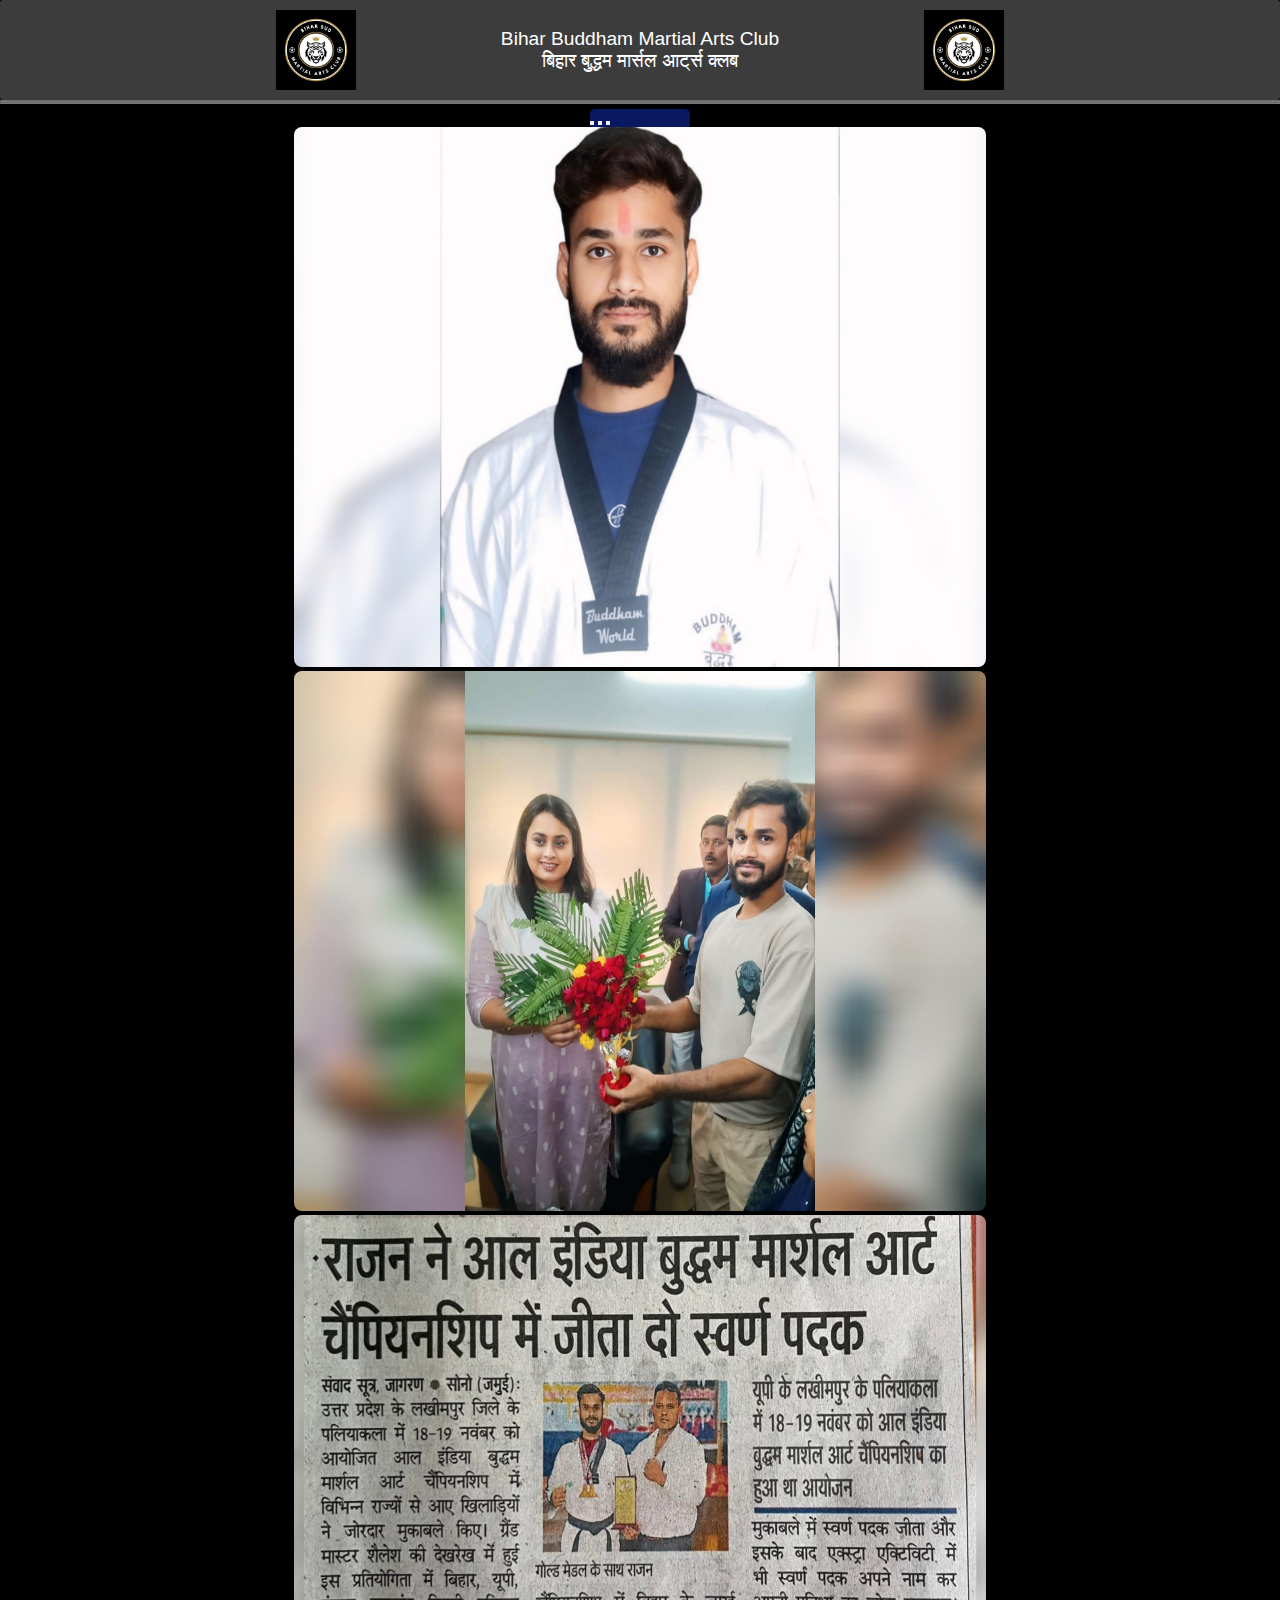
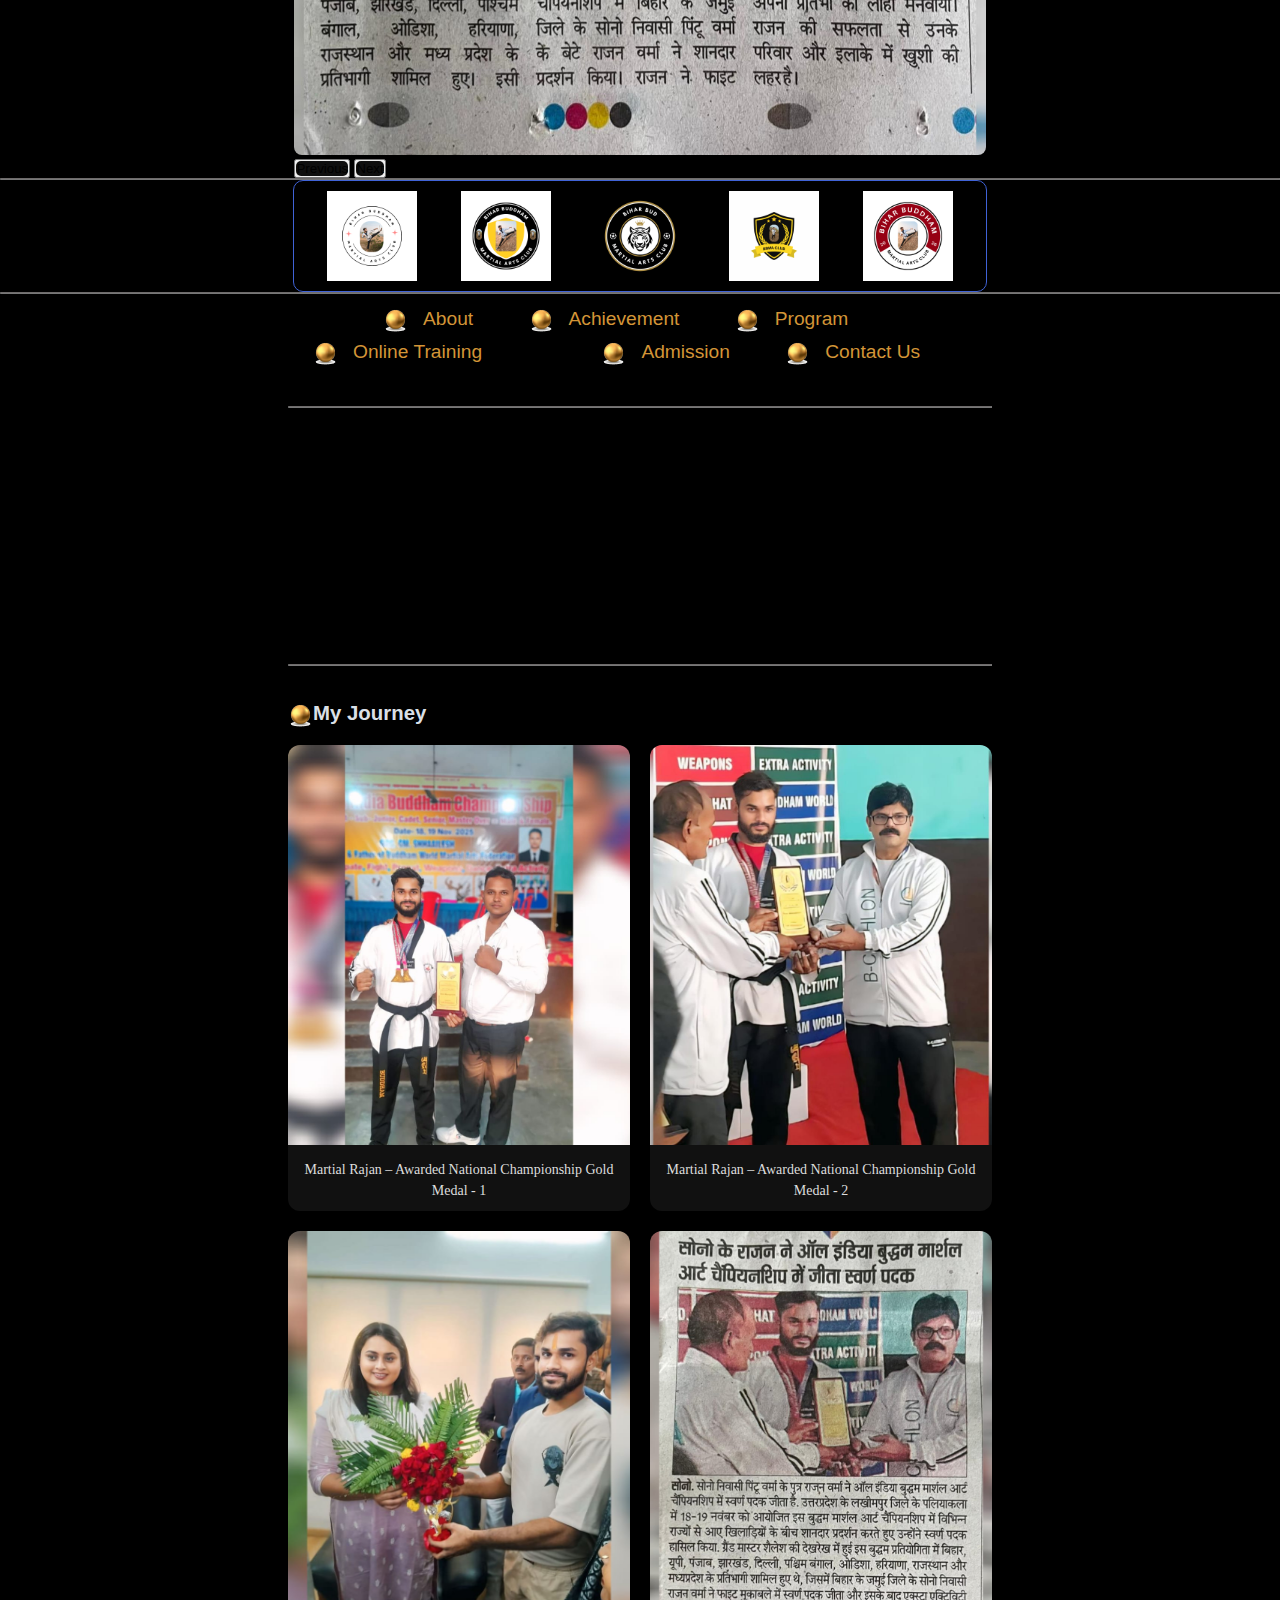
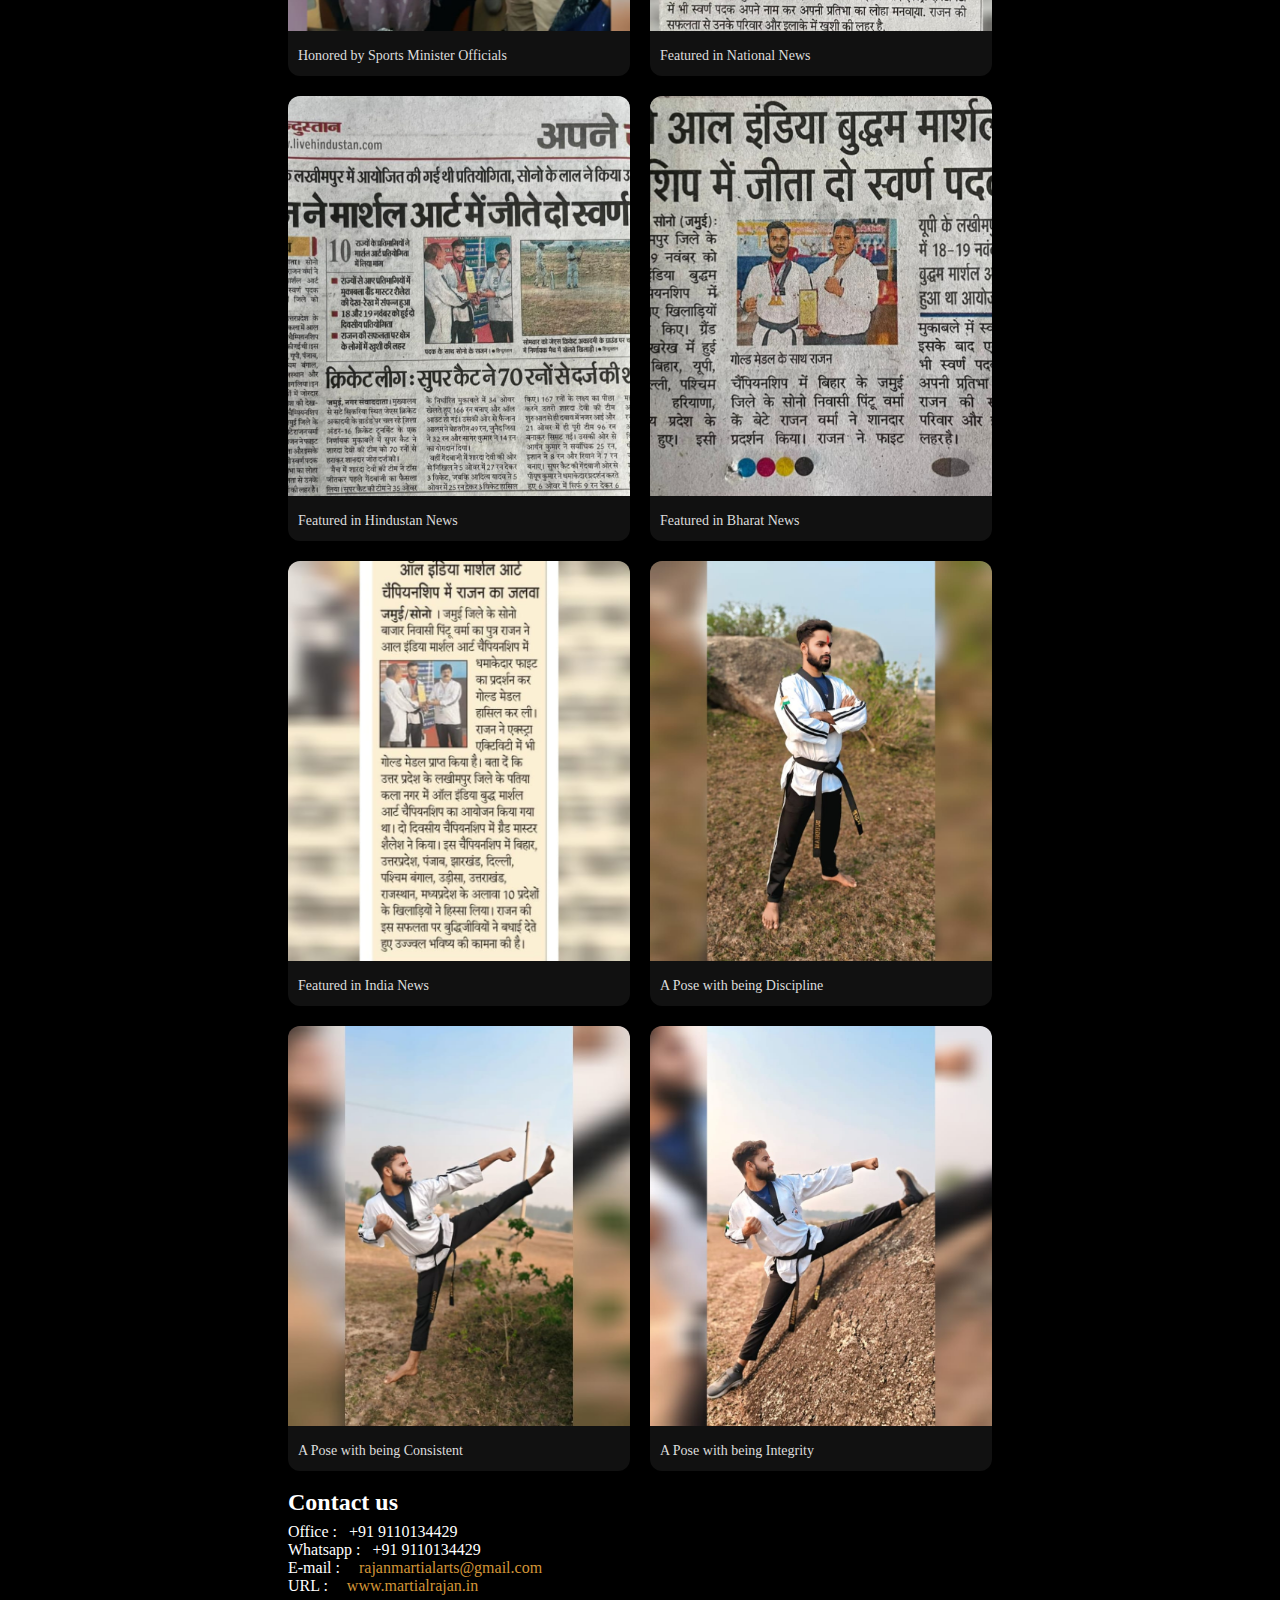
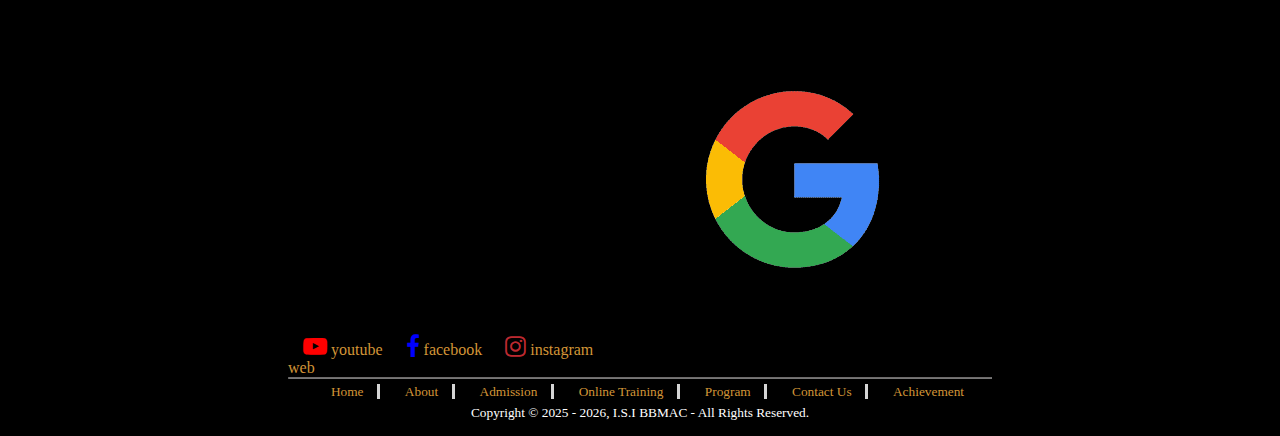
<file: index.html>
<!DOCTYPE html>
<html lang="en">
  <head>
    <meta charset="UTF-8" />
    <meta name="viewport" content="width=device-width, initial-scale=1.0" />
    <title>BBMAC - Martial rajan</title>


    <link rel="icon" type="x-icon" href="img/icon.png">
    <link href="https://cdn.jsdelivr.net/npm/bootstrap@5.2.3/dist/css/bootstrap.min.css" rel="stylesheet" integrity="sha384-rbsA2VBKQhggwzxH7pPCaAqO46MgnOM80zW1RWuH61DGLwZJEdK2Kadq2F9CUG65" crossorigin="anonymous">
  

    <style>
   
   hr {
    border-top: 0.1px solid rgba(248, 242, 242, 0.884);
    opacity: 0.5;
    /* display: none; */
    margin: 0;
  }

      button span{
          background-color: rgb(15, 15, 15);
          border-radius: 5px;
      }
      .bor{
          background-color: rgba(22, 51, 214, 0.452);
          border-radius:5px 5px 0px 0px;
          width: 100px;
          margin: auto;
      }
     .carousel-item{
      transition: transform 1.8s ease, opacity .5s ease-out
      
     }
     h3{
      font-size: 1.5rem;
      color: white;
     }



     .simple-grid {
  display: grid;
  grid-template-columns: repeat(auto-fit, minmax(260px, 5fr)); /* wider cards */
  gap: 20px;
  margin-top: 18px;
}

.simple-card {
  background: #111;
  border-radius: 12px;
  overflow: hidden;
  color: #fff;
  text-align: center;
  box-shadow: 0 6px 14px rgba(0,0,0,0.5);
}

.simple-card img {

  width: 100% !important;
   height: 400px !important;
  /* height: 100%;   BIGGER  */
  object-fit:cover;
} 

.simple-card p {
  font-size: 0.95rem;
  padding: 10px 12px;
  margin: 0;
  color: #ddd;
}

     
     
   </style>
  <link rel="stylesheet" href="https://cdnjs.cloudflare.com/ajax/libs/font-awesome/4.7.0/css/font-awesome.min.css">
<link rel="stylesheet" href="css/index.css">

  </head>
  <body>
    <header>
    

      <img class="log0"  src="rajanUpdImg/Black Gold White Circle Elegant Football Club Logo.png" alt="" />
      <p>Bihar Buddham Martial Arts Club<br> बिहार बुद्धम मार्सल आर्ट्स क्लब </p> 
      <img src="rajanUpdImg/Black Gold White Circle Elegant Football Club Logo.png" alt="" />

      
    </header>
    <hr>
    
      <a href="#cont" class="hmbrg" >
      <span style="border: 1px solid rgb(248, 244, 244); padding: 0px 5px; border-radius: 5px;">
      <div></div>
      <div></div>
      <div></div>
    </span>
  </a>

    
  



  
     
  
<hr>
    
      <div id="carouselExampleCaptions" class="nav carousel slide " data-bs-ride="carousel">
        <div class="carousel-indicators bor">
          <button type="button" data-bs-target="#carouselExampleCaptions" data-bs-slide-to="0" class="active" aria-current="true" aria-label="Slide 1"></button>
          <button type="button" data-bs-target="#carouselExampleCaptions" data-bs-slide-to="1" aria-label="Slide 2"></button>
          <button type="button" data-bs-target="#carouselExampleCaptions" data-bs-slide-to="2" aria-label="Slide 3"></button>
        </div>
        <div class="carousel-inner">
          <div class="carousel-item active"  data-bs-interval="1000">
            <img src="rajanUpdImg/simpleprofile.jpeg" class="d-block w-100 " alt="...">
            <div class="carousel-caption d-none d-md-block">
       
            </div>
          </div>
          <div class="carousel-item"  data-bs-interval="1000">
            <img src="rajanUpdImg/minister.jpeg" class="d-block w-100" alt="...">
            <div class="carousel-caption d-none d-md-block">
              
            </div>
          </div>
          <div class="carousel-item" >
            <img src="rajanUpdImg/paper3.jpeg" class="d-block w-100" alt="...">
            <div class="carousel-caption d-none d-md-block">
             
            </div>

            
          </div>
    
        <button class="carousel-control-prev" type="button" data-bs-target="#carouselExampleCaptions" data-bs-slide="prev">
          <span class="carousel-control-prev-icon" aria-hidden="true"></span>
          <span class="visually-hidden">Previous</span>
        </button>
        <button class="carousel-control-next" type="button" data-bs-target="#carouselExampleCaptions" data-bs-slide="next">
          <span class="carousel-control-next-icon" aria-hidden="true" ></span>
          <span class="visually-hidden">Next</span>
        </button>
      </div>

     
    </div>
    <hr />
   
    <div class="logo">
      <img src="rajanUpdImg/Gold Luxury Initial Circle Logo-2.png" alt="">
      <img src="rajanUpdImg/Black White Yellow Elegant Modern Football Club Logo.png" alt="">
      <!-- style="background-color:rgba(255, 255, 255, 0.836);border-radius:0px 0px 20px 20px ;  width: 9%;"  -->
      <img src="rajanUpdImg/Black Gold White Circle Elegant Football Club Logo.png" alt="">
      <img src="rajanUpdImg/Black Yellow Modern Football Club Badge Logo.png" alt="">
      <img src="rajanUpdImg/Black Gold White Circle Elegant Football Club Logo-2.png" alt="">
      </div>
      <hr />

    <div class="container" id="cont">
      
      <div class="box-0" id="box0">
        <div class="log-1">
          <span class="log">
            <img src="img/ball.png" alt="" /> <a href="html/about.html">About</a></span
          >
          <span class="log">
            <img src="img/ball.png" alt="" />
            <a href="html/achievement.html">Achievement</a></span
          >
          <span class="log">
            <img src="img/ball.png" alt="" />
            <a href="html/event.html">Program</a></span
          >
        </div>

        <span class="log">
          <img src="img/ball.png" alt="" />
          <a href="html/schedule.html">Online Training</a></span
        >
        &nbsp;&nbsp;&nbsp;&nbsp;&nbsp;&nbsp;&nbsp;&nbsp;&nbsp;&nbsp;&nbsp;
        <span class="log">
          <img src="img/ball.png" alt="" />
          <a href="html/admission.html">Admission</a></span
        >
        
        <span class="log">
          <img src="img/ball.png" alt="" />
          <a href="html/master_asia.html">Contact Us</a></span
        >
      </div>
      <br />

<!-- master asia - contact us..
 schedule - online training
 event - program -->


      
      <!-- <div class="box-2">
        <h2>Announcement</h2>
        <div class="announce">
          <div class="log">
            <img src="ball.png" alt="" />
            <a href="#">Schedule lorem10 klskmldlelnfajsnfkjnknkkfnlsndfnfk</a>
          </div>
          
          <div class="log">
            <img src="ball.png" alt="" /> <a href="#">Schedule</a>
          </div>
          <br />

          Blanditiis, impedit? Repellat fugiat saepe repellendus. Libero
          dignissimos veniam, placeat doloremque, culpa repellat alias in a
          praesentium doloribus animi? Labore corrupti commodi numquam dicta
          enim, suscipit cumque, non voluptatum alias eos totam deleniti placeat
          delectus. Veniam voluptatem voluptate, necessitatibus architecto nemo
          nobis, amet dignissimos sapiente quas, facilis fugit soluta? Sit, ad
          in eaque velit suscipit quos veniam distinctio, voluptate obcaecati
          consectetur itaque aperiam voluptas modi. Vero maiores quis
          repudiandae perferendis. Sapiente in minus atque sunt veritatis
          numquam harum unde maxime repudiandae, rem at cumque nulla culpa quae
          laboriosam dicta ab provident, velit error vero, ipsa nemo soluta
          perferendis. Illo voluptatem incidunt hic doloribus recusandae,
          aperiam officiis nisi blanditiis iusto mollitia repudiandae rem
          excepturi aspernatur illum culpa neque vero! Exercitationem, obcaecati
          perferendis. Enim voluptatem aut fuga aspernatur, iste vero ab, dolor
          perspiciatis fugit quis sequi a debitis non magni possimus, porro
          ipsam corporis quia vitae tempore hic! Itaque asperiores animi magni
          nobis incidunt hic, repellat perferendis quos pariatur amet nam
          debitis ex consequatur velit nisi tempore sequi! Debitis voluptatem
          magni eligendi eaque incidunt. Dicta totam sint eius molestias
          repellat, perferendis doloribus voluptatum at laudantium eum porro
          nesciunt voluptatibus quas veritatis natus distinctio esse, officiis
          debitis, enim delectus dolores. Omnis animi
        </div>
      </div> -->

      <!-- <br />
      <br /> -->

      <!-- <div class="box-3">
        <h2>News</h2>

        <div class="news">
          <p>
            2023.7.2
            <a href="#"
              >Lorem ipsum dolor sit amet consectetur adipisicing elit. Eum,
              cum? Lorem ipsum dolor sit amet, consectetur adipisicing elit.
              Provident, vero!</a
            >
          </p>
          <p>
            2023.7.2
            <a href="#"
              >Lorem ipsum dolor sit amet consectetur adipisicing elit. Eum,
              cum?</a
            >
          </p>
          <p>
            2023.7.2
            <a href="#"
              >Lorem ipsum dolor sit amet consectetur adipisicing elit. Eum,
              cum?</a
            >
          </p>
          <p>
            2023.7.2
            <a href="#"
              >Lorem ipsum dolor sit amet consectetur adipisicing elit. Eum,
              cum?</a
            >
          </p>
          <p>
            2023.7.2
            <a href="#"
              >Lorem ipsum dolor sit amet consectetur adipisicing elit. Eum,
              cum? Lorem ipsum dolor sit amet consectetur adipisicing elit. Hic,
              accusamus?</a
            >
          </p>
          <p>
            2023.7.2
            <a href="#"
              >Lorem ipsum dolor sit amet consectetur adipisicing elit. Eum,
              cum?</a
            >
          </p>
          <p>
            2023.7.2
            <a href="#"
              >Lorem ipsum dolor sit amet consectetur adipisicing elit. Eum,
              cum?</a
            >
          </p>
          <p>
            2023.7.2
            <a href="#"
              >Lorem ipsum dolor sit amet consectetur adipisicing elit. Eum,
              cum? Lorem ipsum dolor sit amet consectetur adipisicing elit. Hic,
              accusamus?</a
            >
          </p>
          <p>
            2023.7.2
            <a href="#"
              >Lorem ipsum dolor sit amet consectetur adipisicing elit. Eum,
              cum? Lorem, ipsum dolor sit amet consectetur adipisicing elit.
              Voluptate, debitis? Lorem ipsum dolor sit amet consectetur
              adipisicing elit. Voluptate, quas. Lorem ipsum dolor sit amet
              consectetur adipisicing elit. Corrupti earum distinctio doloribus
              blanditiis, a libero ea excepturi veritatis sequi maxime eos
              incidunt pariatur vel neque cumque dolore est facere similique
              perferendis quia quo odit molestias, iure ipsum. Perspiciatis
              maxime tempore repudiandae. In, eligendi. Enim cupiditate quo
              voluptas repellendus eaque quasi.</a
            >
          </p>
        </div>
      </div> -->

      <br />
      <hr>
      <marquee  direction="up" style=" font-family:sans-serif" onmouseover="this.stop();"  onmouseout="this.start();" scrollamount="4">
      <div class="box-4" style="font-family:Verdana, Geneva, Tahoma, sans-serif">
        <!-- <h3>
          <img src="img/ball.png" alt="" />
          <span> IJKA SHOTOKAN INDIA hombu dojo (Nonprofit organisation) </span>
        </h3> -->
        <!-- <p>
          IJKA Shotokan India has established institutes across various states
          and districts throughout the country, all led by exceptional and
          highly experienced masters. We extend a cordial invitation to
          individuals interested in the art of Karate. Our institutes are
          renowned for their dedication to self-defense and personal
          development, catering to people of all ages and skill levels. Whether
          you are a novice or have prior martial arts experience, our skilled
          instructors provide personalized training to help you achieve your
          goals. At IJKA Shotokan India, we believe in creating a positive and
          encouraging learning environment where students not only develop
          physical prowess but also cultivate mental discipline. Our experienced
          masters are not only accomplished Karate practitioners but also
          excellent teachers, ensuring that learning Karate is both enjoyable
          and enriching. Join our thriving Karate community and embark on a
          journey of self-discovery, empowerment, and growth. We eagerly await
          your presence in our institutes, where together, we can build a
          stronger and more confident India through the practice of Karate.
        </p> -->
      </div>
      <br />
      <br />
      <div class="box-4">
        <h3>
          <img src="img/ball.png" alt="" />
          <span>
            Martial Rajan – Black Belt Martial Artist | National Gold Medalist | National Referee | Martial Arts Coach
          </span>
        </h3>

        <p>
          <img src="rajanImg/profile.jpeg" alt="" /> Martial Rajan is a Black Belt Martial Artist and National Gold Medalist who has demonstrated excellence at the national level of martial arts competition.
As a National Referee, he is officially recognized to officiate martial arts events, ensuring fairness, safety, and rule-based competition. This professional role strengthens his coaching by providing students with accurate competition knowledge and proper techniques.
        </p>
        <!-- <p 
          >Maalik's teachings inspire many people to learn self-defense and
          discover the art of Karate. His classes are enjoyable and effective,
          making learning Karate a great experience for his students. With
          Maalik and his team's guidance, students not only become physically
          strong but also learn discipline and mental focus. Their positive and
          encouraging approach creates a supportive environment for all students
          to reach their full potential.</p
        > -->
      </div>
    </marquee>
    <hr>
      <br />
      <br />
   
      <div class="box-4 image-box">
  <h3>
    <img src="img/ball.png" alt="">
    <span>My Journey</span>
  </h3>

  <div class="simple-grid">

    <div class="simple-card">
      <img src="rajanUpdImg/medal1.jpeg" alt="">
      <p>Martial Rajan – Awarded National Championship Gold Medal - 1</p>
    </div>

    <div class="simple-card">
      <img src="rajanUpdImg/medal2.jpeg" alt="">
      <p>Martial Rajan – Awarded National Championship Gold Medal - 2</p>
    </div>

    <div class="simple-card">
      <img src="rajanUpdImg/minister.jpeg" alt="">
      <p>Honored by Sports Minister Officials</p>
    </div>

    <div class="simple-card">
      <img src="rajanUpdImg/paper1.jpeg" alt="">
      <p>Featured in National News</p>
    </div>

    <div class="simple-card">
      <img src="rajanUpdImg/paper2.jpeg" alt="">
      <p>Featured in Hindustan News</p>
    </div>

    <div class="simple-card">
      <img src="rajanUpdImg/paper3.jpeg">
      <p>Featured in Bharat News</p>
    </div>

     <div class="simple-card">
      <img src="rajanUpdImg/paper4.jpeg">
      <p>Featured in India News</p>
    </div>

     <div class="simple-card">
      <img src="rajanUpdImg/simplepose.jpeg">
      <p>A Pose with being Discipline</p>
    </div>

     <div class="simple-card">
      <img src="rajanUpdImg/stretch pose.jpeg">
      <p>A Pose with being Consistent</p>
    </div>

     <div class="simple-card">
      <img src="rajanUpdImg/stretch2.jpeg">
      <p>A Pose with being Integrity</p>
    </div>
  </div>
</div>


      <br />
       <!-- <div class="box-4">
        <h3>
          <img src="img/ball.png" alt="" />
          <span>  </span>
        </h3>
        <p>
          Bihar Buddham Martial Arts Club is a dedicated martial arts training academy focused on building d
        </p>
      </div>
    </br> -->
      <!-- <br /><br /> -->
      <div class="box-5">
        <h3 style="margin-bottom: 7px;">
          Contact us</h3>
        <p>
          
          Office : &nbsp; +91 9110134429<br />
          Whatsapp : &nbsp; +91 9110134429<br />
          E-mail : <a href="rajanmartialarts@gmail.com">rajanmartialarts@gmail.com</a> <br />
          URL : <a href="www.martialrajan.in">www.martialrajan.in</a>
          
         
          <div class="social">
          <a  href="https://youtube.com/@martialrajan"><i class="fa fa-youtube-play" style="font-size:24px;color:red"></i>
          <span>youtube</span></a>

          &nbsp;<a href="https://www.facebook.com/share/1CyPQ3nZHb/"><i class="fa fa-facebook-f" style="font-size:24px;color:blue"></i>
            <span>facebook</span></a>
          &nbsp;<a href="https://www.instagram.com/martialrajan?igsh=MXdoaXllaDkxd29qMQ=="><i class="fa fa-instagram" style="font-size:24px;color:rgba(201, 44, 52, 0.966);"></i>
            <span>instagram</span></a>
          <a class="web" href="#"> <img src="img/google.png" alt=""> <span >web</span>
          </a>
      
          </div>
        </p>
      </div>
     
     <hr>


       <div class="bottom">
        <div class="link" >
          <a href="index.html">Home</a> <span class="v1"></span>
          <a href="html/about.html">About</a>
          <span class="v1"></span>
          <a href="html/admission.html">Admission</a> <span class="v1"></span>
          <a href="html/schedule.html">Online Training</a> <span class="v1"></span>
          <a href="html/event.html">Program</a> <span class="v1"></span>
          <a href="html/master_asia.html">Contact Us</a> <span class="v1"></span>
          <a href="html/achievement.html">Achievement</a> 
          <!-- <a href="html/affiliations.html">Affiliations</a> -->
        </div>
        <p>
          Copyright &copy; 2025 - <span id="currentYear">cont...</span>, I.S.I BBMAC -
           All Rights Reserved.
        </p>
      </div>
    </div>

    <script src="https://cdn.jsdelivr.net/npm/bootstrap@5.2.3/dist/js/bootstrap.bundle.min.js" integrity="sha384-kenU1KFdBIe4zVF0s0G1M5b4hcpxyD9F7jL+jjXkk+Q2h455rYXK/7HAuoJl+0I4" crossorigin="anonymous"></script>
<script>
   document.querySelectorAll('.hmbrg').forEach(anchor => {
    anchor.addEventListener('click', function (e) {
      e.preventDefault();
      document.querySelector(this.getAttribute('href')).scrollIntoView({
        behavior: 'smooth'
      });
    });
  });
 
</script>
<script src="script.js"></script>

  </body>
</html>
</file>
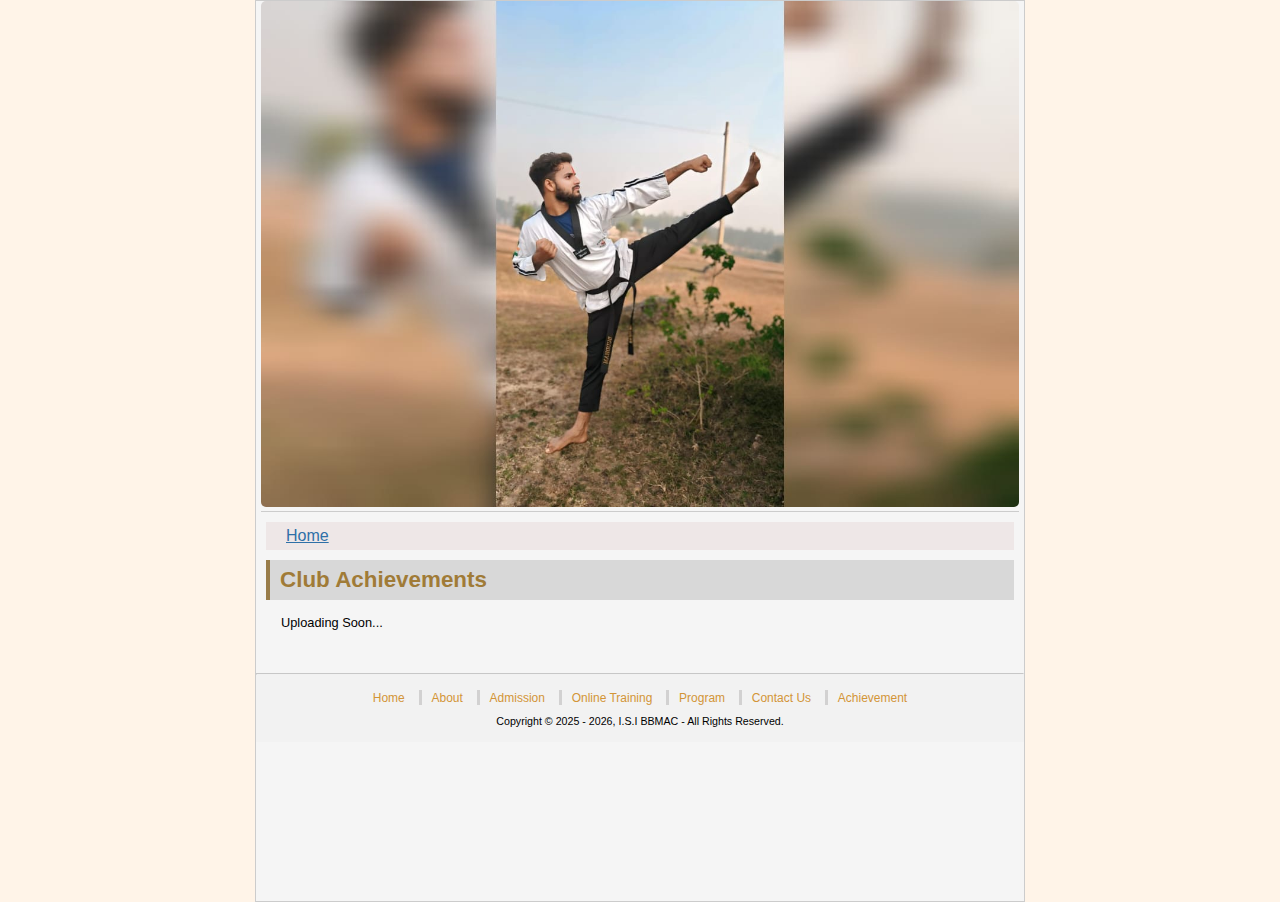
<file: html/achievement.html>
<!DOCTYPE html>
<html lang="en">
  <head>
    <meta charset="UTF-8" />
    <meta name="viewport" content="width=device-width, initial-scale=1.0" />
    <title>achievements</title>

    <style>
      * {
        margin: 0;
        padding: 0;
        font-family: Verdana, Geneva, Tahoma, sans-serif;
      }

      body {
        background-color: rgba(255, 228, 196, 0.397);
      }

      .container {
        border: 0.1ch solid rgba(190, 190, 190, 0.76);

        width: 60%;
        min-height: 100vh;
        margin: auto;
        background-color: rgba(242, 245, 248, 0.801);
      }

      .header {
        border-bottom: 0.1ch solid rgba(190, 190, 190, 0.76);
        margin: 0 5px;
      }

      .header img {
        width: 100%;
        border-radius: 5px;
        /* height: 25vh; */
      }

      .home {
        background-color: rgba(235, 225, 225, 0.747);
        margin: 10px 10px;
        padding: 5px 20px;
      }

      .home a {
        color: #2e70a7;
      }

      .title-1 {
        /* background-color: rgba(202, 228, 230, 0.5); */
        margin: 10px 10px;
      }

      .title-1 h2 {
        background-color: rgba(199, 199, 199, 0.651);

        padding-left: 10px;
        font-size: 1.4em;
        line-height: 1.8em;
        font-weight: bold;
        color: #a07b37;
        border-left: 4px #997d4a solid;
      }

      .title-1 .content {
        padding: 15px;
        font-size: 0.8em;
      }

      .bottom a {
        color: rgb(211, 149, 55);
        text-decoration: none;
        margin-left: 15px;
        margin-left: 0;
        font-size: 0.9em;
      }

      .bottom {
        background-color: #f0f0f0d3;
        text-align: center;
        padding: 15px;
        font-size: smaller;
      }

      .v1 {
        border-left: 3px solid rgba(204, 202, 202, 0.836);
        height: 25px;
        margin: 0 10px;
      }

      hr {
        opacity: 0.5;
      }

      .bottom p {
        margin-top: 10px;
        font-size: 0.8em;
      }

      .content img {
        width: 40%;
        /* height: 40%; */
        margin: 20px 35px;
        border-radius: 10px;
      }

      .logo img {
        height: 12%;
        width: 12%;
        margin: 20px 25px;

        /* background-color: black; */
      }
      .logo {
        border: 0.1ch solid rgb(63, 98, 214);
        border-radius: 10px;
        margin: 0 35px;
        display: flex;
        justify-content: center;
        align-items: center;
        padding: 0px 0px;
      }
      @media (min-width: 800px) and (max-width: 1200px) {
        .container {
          width: 90%;
        }

        .content img {
          width: 40%;
        }

        .logo img {
          height: 12%;
          width: 12%;
          margin: 20px 30px;
        }
        .logo {
          /* margin: 0 35px; */
          margin-right: 85px;
        }
      }
      @media (min-width: 500px) and (max-width: 800px) {
        .container {
          width: 90%;
        }
        .content img {
          width: 40%;
          margin: 5px 20px;
        }

        .logo img {
          height: 11%;
          width: 11%;
          margin: 15px 20px;
        }
        .logo {
          /* margin: 0 35px; */
          margin-right: 60px;
          margin-left: 20px;
          margin-bottom: 10px;
        }
      }
      @media only screen and (max-width: 600px) {
        .container {
          width: 99%;
        }

        .content img {
          width: 60%;
          margin: 5px 70px;
        }
        .logo img {
          height: 11%;
          width: 11%;
          margin: 15px 15px;
        }
        .logo {
          /* background-color: black; */
          /* margin: 0 35px; */

          margin-right: 0px;
          margin-left: 0px;
          margin-bottom: 10px;
          width: 100%;
        }
      }

      @media only screen and (max-width: 320px) {
        .logo img {
          height: 11%;
          width: 10%;
          margin: 15px 13px;
        }
        .logo {
          margin-right: 0px;
          margin-left: 0px;
          margin-bottom: 10px;
        }
      }
    </style>
    <link rel="stylesheet" href="/css/header.css" />
  </head>

  <body>
    <div class="container">
      <div class="header">
        <img src="../rajanUpdImg/stretch pose.jpeg" />
      </div>

      <div class="home">
        <a href="../index.html"> Home </a>
      </div>
      <div class="title-1">
        <h2>Club Achievements</h2>
        <div class="content">
          <!-- <div class="logo">
            <img src="/ach_img/logo1.png" alt="" />
            <img src="/ach_img/logo2.png" alt="" />
            <img src="/img/IJKA_logo_1.png" alt="" />
            <img src="/img/logo_2.png" alt="" />
            <img src="/ach_img/logo3.png" alt="" />
          
          </div>

          <img src="/ach_img/event5.jpeg" alt="" />
          <img src="/ach_img/event6.jpeg" alt="" />
          <img src="/ach_img/event7.jpeg" alt="" />
          <img src="/ach_img/event8.jpeg" alt="" />
          <img src="/ach_img/event9.jpeg" alt="" />
          <img src="/ach_img/event10.jpeg" alt="" />
          <img src="/ach_img/event11.jpeg" alt="" />
          <img src="/ach_img/event12.jpeg" alt="" />
          <img src="/ach_img/event13.jpeg" alt="" />
          <img src="/ach_img/event14.jpeg" alt="" />
          <img src="/ach_img/event15.jpeg" alt="" />
          <img src="/ach_img/event18.jpeg" alt="" />
          <img src="/ach_img/event19.jpeg" alt="" />
          <img src="/ach_img/event20.jpeg" alt="" />
          <img src="/ach_img/event21.jpeg" alt="" />
          <img src="/ach_img/event22.jpeg" alt="" />
          <img src="/ach_img/event23.jpeg" alt="" />
          <img src="/ach_img/event24.jpeg" alt="" />
          <img src="/ach_img/event25.jpeg" alt="" />
          <img src="/ach_img/event26.jpeg" alt="" />
          <img src="/ach_img/event27.jpeg" alt="" />
          <img src="/ach_img/event28.jpeg" alt="" />
          <img src="/ach_img/event29.jpeg" alt="" />
          <img src="/ach_img/event30.jpeg" alt="" />
          <img src="/ach_img/event31.jpeg" alt="" />
          <img src="/ach_img/event32.jpeg" alt="" />
          <img src="/ach_img/event33.jpeg" alt="" />
          <img src="/ach_img/event34.jpeg" alt="" />
          <img src="/ach_img/event35.jpeg" alt="" />
          <img src="/ach_img/event36.jpeg" alt="" />
          <img src="/ach_img/event37.jpeg" alt="" />
          <img src="/ach_img/event38.jpeg" alt="" />
          <img src="/ach_img/event39.jpeg" alt="" />
          <img src="/ach_img/event40.jpeg" alt="" />
          <img src="/ach_img/event41.jpeg" alt="" />
          <img src="/ach_img/event42.jpeg" alt="" />
          <img src="/ach_img/event43.jpeg" alt="" />
          <img src="/ach_img/event44.jpeg" alt="" />
          <img src="/ach_img/event45.jpeg" alt="" />
          <img src="/ach_img/event46.jpeg" alt="" />
          <img src="/ach_img/event47.jpeg" alt="" />

          <img src="/ach_img/event48.jpeg" alt="" />
          <img src="/ach_img/event49.jpeg" alt="" />
          <img src="/ach_img/event50.jpeg" alt="" />
          <img src="/ach_img/event51.jpeg" alt="" />
          <img src="/ach_img/event52.jpeg" alt="" />
          <img src="/ach_img/event53.jpeg" alt="" />
          <img src="/ach_img/event54.jpeg" alt="" />
          <img src="/ach_img/event55.jpeg" alt="" />
          <img src="/ach_img/event56.jpeg" alt="" />
          <img src="/ach_img/event57.jpeg" alt="" />
          <img src="/ach_img/event58.jpeg" alt="" />
          <img src="/ach_img/event59.jpeg" alt="" />
          <img src="/ach_img/event60.jpeg" alt="" />
          <img src="/ach_img/event61.jpeg" alt="">
          <img src="/ach_img/event62.jpeg" alt="" />
          <img src="/ach_img/ach12.jpeg" alt="" />
          <img src="/ach_img/event63.jpeg" alt="" />
          <img src="/ach_img/ach11.jpeg" alt="" />
         -->
<p>Uploading Soon...</p>
          <!-- CLOSED -->
        </div>
      </div>

      <br />
      <hr />

      <div class="bottom">
        <div class="link" >
          <a href="../index.html">Home</a> <span class="v1"></span>
          <a href="../html/about.html">About</a>
          <span class="v1"></span>
          <a href="../html/admission.html">Admission</a> <span class="v1"></span>
          <a href="../html/schedule.html">Online Training</a> <span class="v1"></span>
          <a href="../html/event.html">Program</a> <span class="v1"></span>
          <a href="../html/master_asia.html">Contact Us</a> <span class="v1"></span>
          <a href="../html/achievement.html">Achievement</a> 
          <!-- <a href="html/affiliations.html">Affiliations</a> -->
        </div>
        <p>
          Copyright &copy; 2025 - <span id="currentYear">cont...</span>, I.S.I BBMAC
          - All Rights Reserved.
        </p>
      </div> 
    </div>
    <script src="/script.js"></script>
  </body>
</html>
</file>
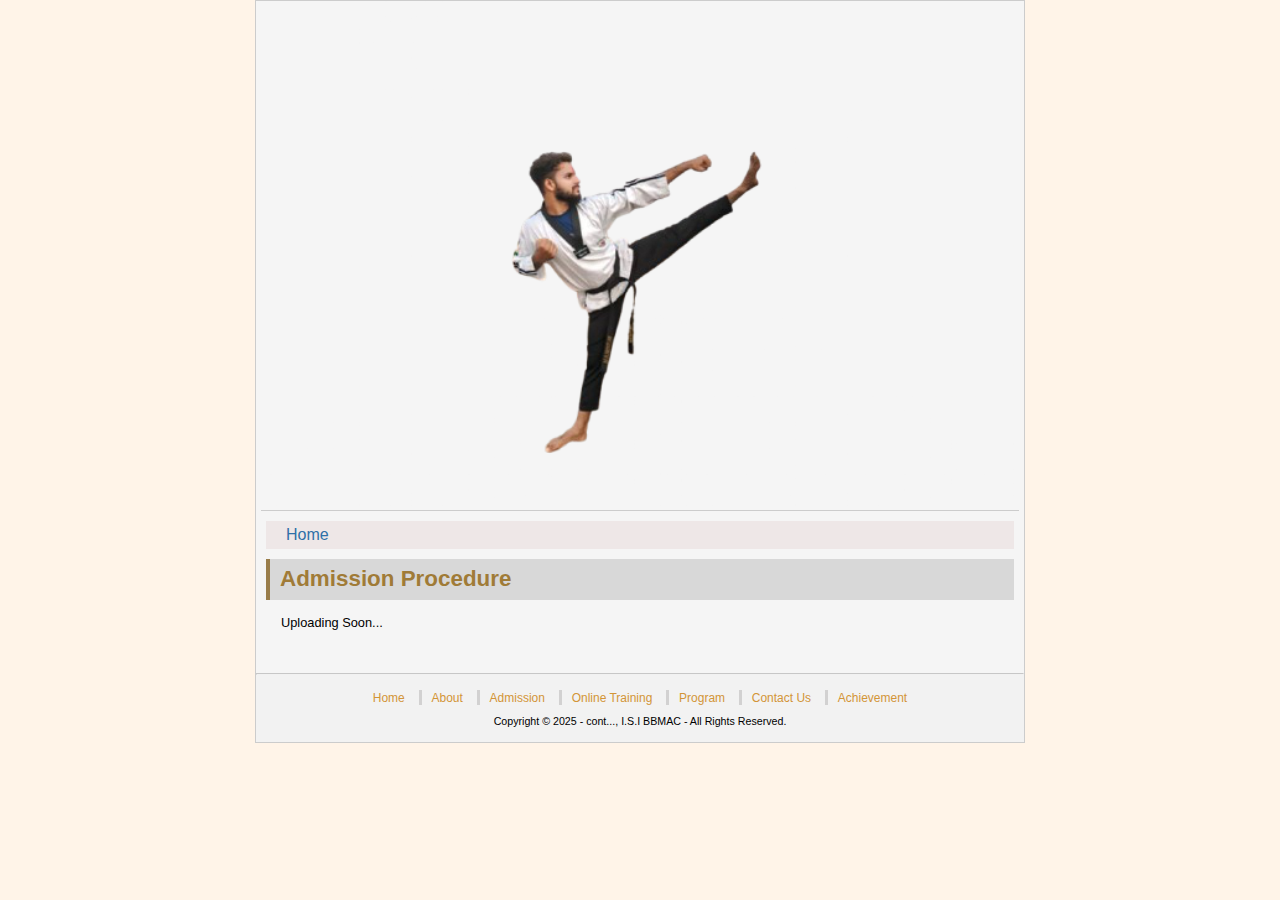
<file: html/admission.html>
<!DOCTYPE html>
<html lang="en">
<head>
  <meta charset="UTF-8" />
  <meta name="viewport" content="width=device-width, initial-scale=1.0" />
  <title>Admission</title>

  <!-- ADMISSION PAGE CSS ONLY -->
  <link rel="stylesheet" href="../css/admission.css">
</head>

<body>
  <div class="container">

    <div class="header">
      <img src="../rajanUpdImg/WhatsApp_Image_2026-01-15_at_4.18.31_PM-removebg-preview.png" />
    </div>

    <div class="home">
      <a href="/index.html"> Home </a>
    </div>

    <div class="title-1">
      <h2>Admission Procedure</h2>

      <div class="content">
        <p>Uploading Soon...</p>
      </div>
    </div>

    <br>
    <hr>

    <div class="bottom">
      <div class="link">
        <a href="/index.html">Home</a> <span class="v1"></span>
        <a href="../html/about.html">About</a> <span class="v1"></span>
        <a href="../html/admission.html">Admission</a> <span class="v1"></span>
        <a href="../html/training.html">Online Training</a> <span class="v1"></span>
        <a href="../html/program.html">Program</a> <span class="v1"></span>
        <a href="../html/contact.html">Contact Us</a> <span class="v1"></span>
        <a href="../html/achievement.html">Achievement</a>
      </div>

        <p>
        Copyright &copy; 2025 -
        <span id="currentYear">cont...</span>,
        I.S.I BBMAC - All Rights Reserved.
      </p>
    </div>

  </div>
</body>
</html>
</file>
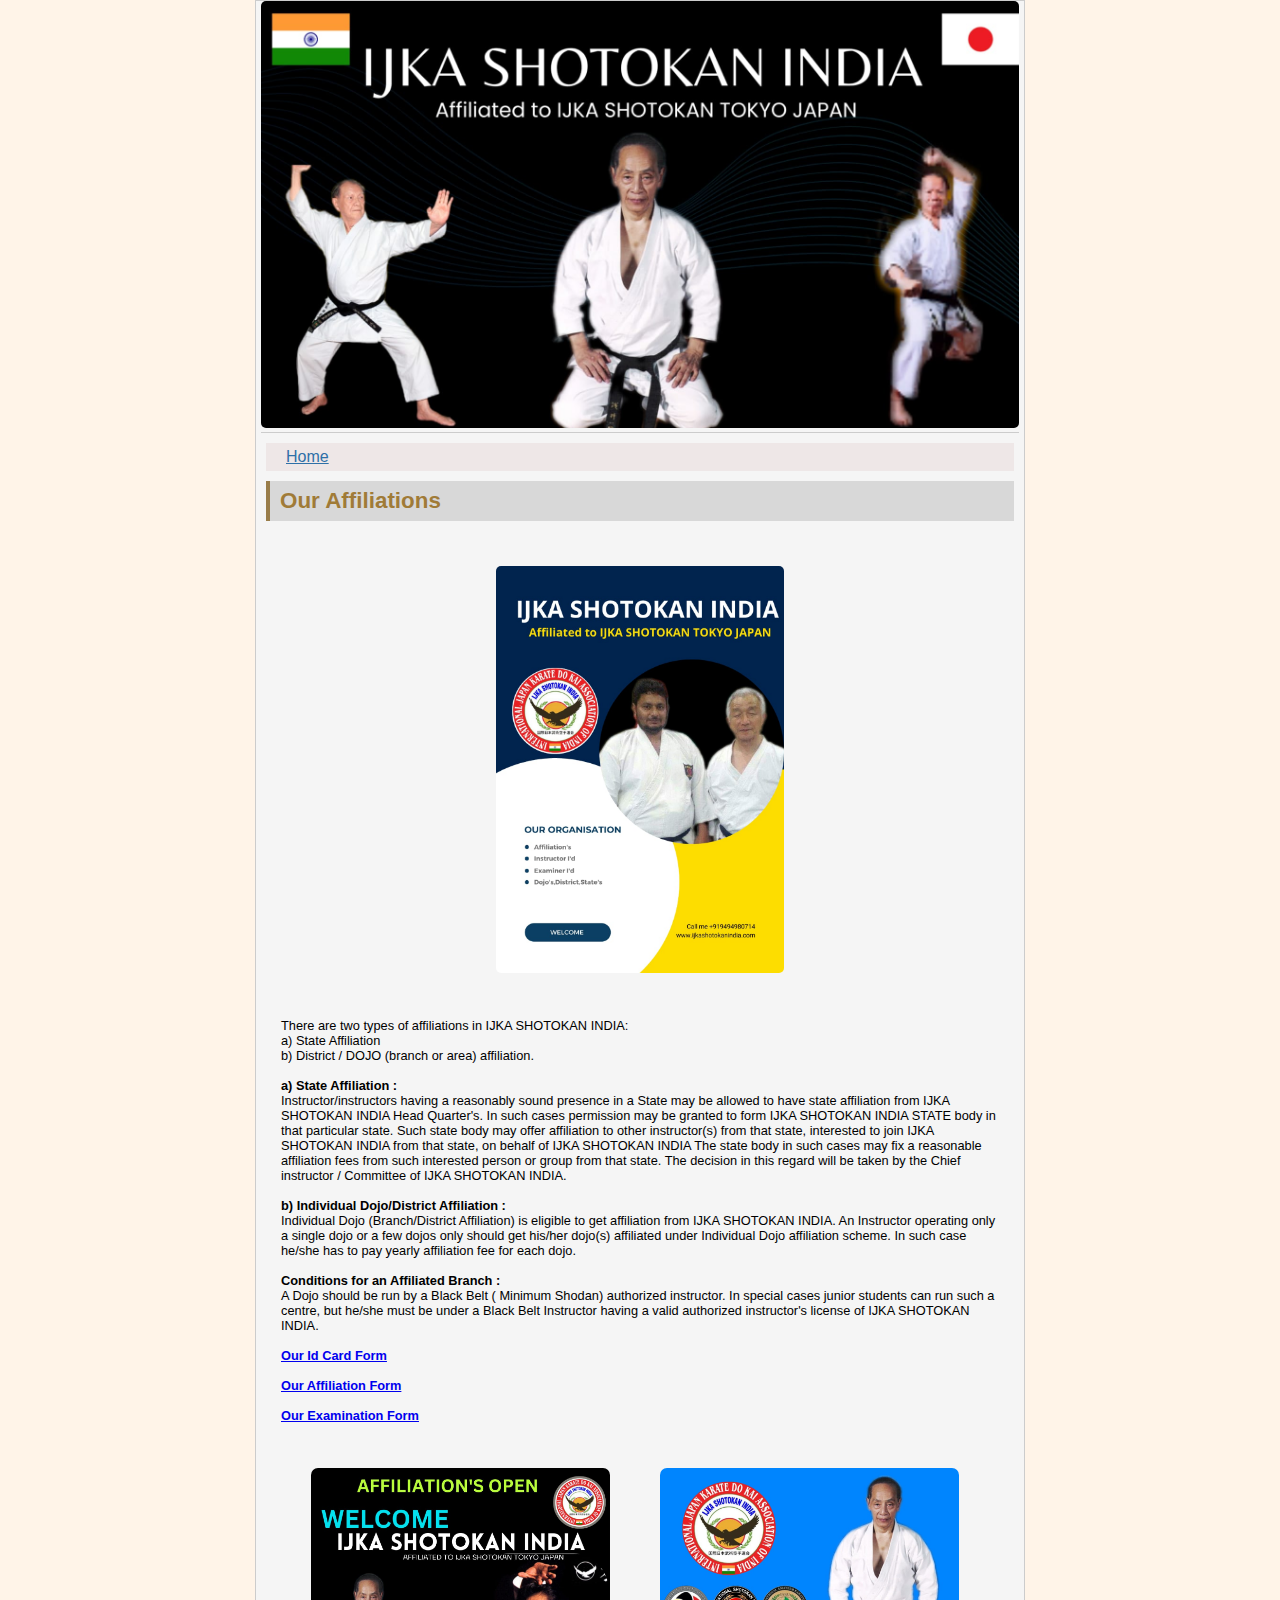
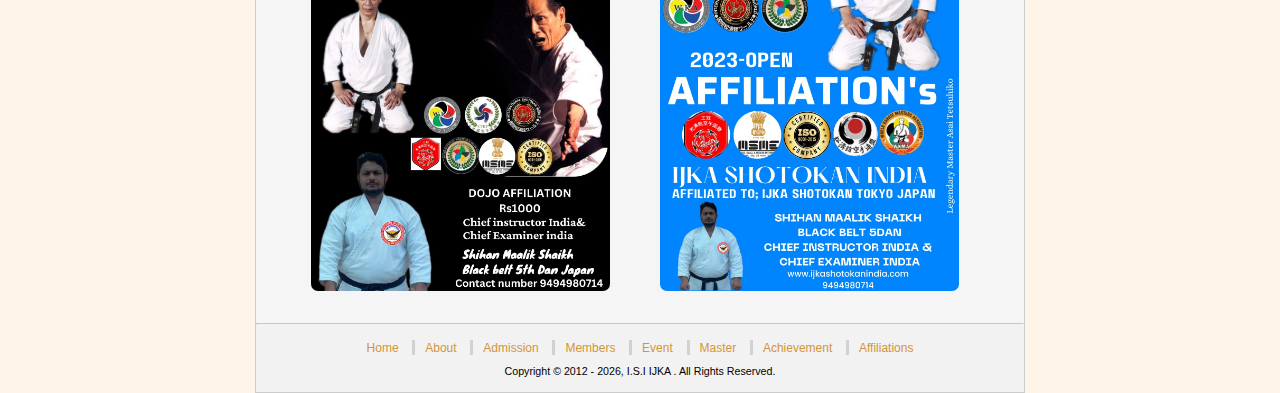
<file: html/affiliations.html>
<!DOCTYPE html>
<html lang="en">
  <head>
    <meta charset="UTF-8" />
    <meta name="viewport" content="width=device-width, initial-scale=1.0" />
    <title>affiliation</title>

    <style>
      * {
        margin: 0;
        padding: 0;
        font-family: Verdana, Geneva, Tahoma, sans-serif;
      }

      body {
        background-color: rgba(255, 228, 196, 0.397);
      }

      .container {
        border: 0.1ch solid rgba(190, 190, 190, 0.76);

        width: 60%;
        min-height: 100vh;
        margin: auto;
        background-color: rgba(242, 245, 248, 0.801);
      }

      .header {
        border-bottom: 0.1ch solid rgba(190, 190, 190, 0.76);
        margin: 0 5px;
      }

      .header img {
        width: 100%;
        border-radius: 5px;
        /* height: 25vh; */
      }

      .home {
        background-color: rgba(235, 225, 225, 0.747);
        margin: 10px 10px;
        padding: 5px 20px;
      }

      .home a {
        color: #2e70a7;
      }

      .title-1 {
        /* background-color: rgba(202, 228, 230, 0.2); */
        margin: 10px 10px;
      }

      .title-1 h2 {
        background-color: rgba(199, 199, 199, 0.651);

        padding-left: 10px;
        font-size: 1.4em;
        line-height: 1.8em;
        font-weight: bold;
        color: #a07b37;
        border-left: 4px #997d4a solid;
      }

      .title-1 .content {
        padding: 15px;
        font-size: 0.8em;
      }

      .bottom a {
        color: rgb(211, 149, 55);
        text-decoration: none;
        margin-left: 15px;
        margin-left: 0;
        font-size: 0.9em;
      }

      .bottom {
        background-color: #f0f0f0d3;
        text-align: center;
        padding: 15px;
        font-size: smaller;
      }

      .v1 {
        border-left: 3px solid rgba(204, 202, 202, 0.836);
        height: 25px;
        margin: 0 10px;
      }

      hr {
        opacity: 0.5;
      }

      .bottom p {
        margin-top: 10px;
        font-size: 0.8em;
      }

      .imgsh img {
        width: 40%;

        margin-left: 45px;
        margin-top: 30px;
        border-radius: 7px;
      }
      @media (min-width: 600px) and (max-width: 1000px) {
        .container {
          width: 90%;
        }
        .imgsh img {
          width: 35%;

          margin-left: 45px;
          margin-top: 30px;
          border-radius: 7px;
        }
      }

      @media only screen and (max-width: 600px) {
        .container {
          width: 99%;
        }
        .imgsh img {
          width: 35%;

          margin-left: 30px;
          margin-top: 25px;
          border-radius: 7px;
        }
      }
      .imgms {
        display: flex;
        justify-content: center;
        padding: 30px 0px;
      }
      .imgms img {
        width: 40%;
        border-radius: 5px;
      }
    </style>
    <link rel="stylesheet" href="/css/header.css" />
  </head>

  <body>
    <div class="container">
      <div class="header">
        <img src="/img/nav1.jpeg" />
      </div>

      <div class="home">
        <a href="/index.html"> Home </a>
      </div>
      <div class="title-1">
        <h2>Our Affiliations</h2>
        <div class="content">
          <div class="imgms">
            <img src="/aff/aff0.jpeg" alt="" />
          </div>
          <br />
          There are two types of affiliations in IJKA SHOTOKAN INDIA:
          <br />
          a) State Affiliation
          <br />
          b) District / DOJO (branch or area) affiliation.
          <br /><br />
          <h4>a) State Affiliation :</h4>

          Instructor/instructors having a reasonably sound presence in a State
          may be allowed to have state affiliation from IJKA SHOTOKAN INDIA Head
          Quarter's. In such cases permission may be granted to form IJKA
          SHOTOKAN INDIA STATE body in that particular state. Such state body
          may offer affiliation to other instructor(s) from that state,
          interested to join IJKA SHOTOKAN INDIA from that state, on behalf of
          IJKA SHOTOKAN INDIA The state body in such cases may fix a reasonable
          affiliation fees from such interested person or group from that state.
          The decision in this regard will be taken by the Chief instructor /
          Committee of IJKA SHOTOKAN INDIA.
          <br /><br />
          <h4>b) Individual Dojo/District Affiliation :</h4>
          Individual Dojo (Branch/District Affiliation) is eligible to get
          affiliation from IJKA SHOTOKAN INDIA. An Instructor operating only a
          single dojo or a few dojos only should get his/her dojo(s) affiliated
          under Individual Dojo affiliation scheme. In such case he/she has to
          pay yearly affiliation fee for each dojo.

          <br /><br />
          <h4>Conditions for an Affiliated Branch :</h4>
          A Dojo should be run by a Black Belt ( Minimum Shodan) authorized
          instructor. In special cases junior students can run such a centre,
          but he/she must be under a Black Belt Instructor having a valid
          authorized instructor's license of IJKA SHOTOKAN INDIA.

          <br />
          <br />
          <h4>
            <a href="https://forms.gle/WNBM7BsBGAytTS8Z6">Our Id Card Form</a>
          </h4>
          <br />
          <h4>
            <a href="https://forms.gle/PR77ad6jEXrF4T336"
              >Our Affiliation Form</a
            >
          </h4>
          <br />
          <h4>
            <a href="https://forms.gle/HRK6HbFPo1kf4pQ57"
              >Our Examination Form</a
            >
          </h4>
        </div>

        <div class="imgsh">
          <img src="/aff/aff1.jpeg" alt="" />
          <img src="/aff/aff2.jpeg" alt="" />
        </div>
      </div>

      <br />
      <hr />

      <div class="bottom">
        <div class="link">
          <a href="/index.html">Home</a> <span class="v1"></span>
          <a href="/html/about.html">About</a>
          <span class="v1"></span>
          <a href="/html/admission.html">Admission</a>
          <span class="v1"></span> <a href="/html/schedule.html">Members</a>
          <span class="v1"></span> <a href="/html/event.html">Event</a>
          <span class="v1"></span> <a href="/html/master_asia.html">Master</a>
          <span class="v1"></span>
          <a href="/html/achievement.html">Achievement</a>
          <span class="v1"></span>
          <a href="/html/affiliations.html">Affiliations</a>
        </div>
        <p>
          Copyright &copy; 2012 - <span id="currentYear">2023</span>, I.S.I IJKA
          . All Rights Reserved.
        </p>
      </div>
    </div>
    <script src="/script.js"></script>
  </body>
</html>
</file>
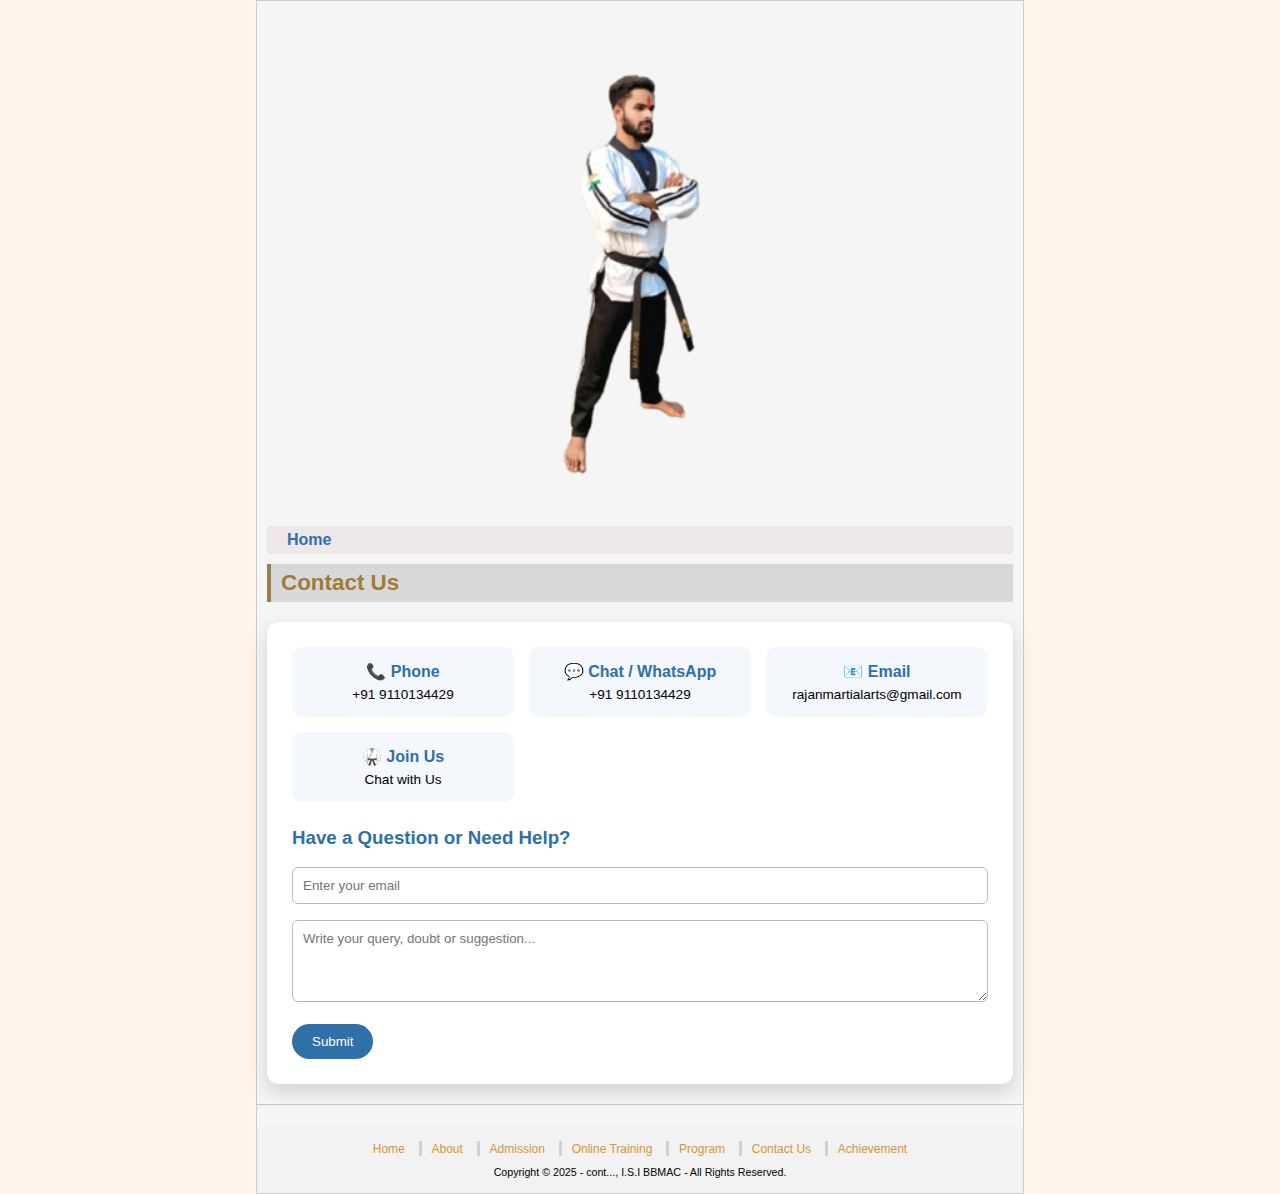
<file: html/contact.html>
<!DOCTYPE html>
<html lang="en">
<head>
  <meta charset="UTF-8" />
  <meta name="viewport" content="width=device-width, initial-scale=1.0" />
  <title>Contact Us</title>

  <!-- MASTER ASIA PAGE CSS ONLY -->
  <link rel="stylesheet" href="../css/contact.css">
</head>

<body>

<div class="container">

  <div class="header">
    <img src="../rajanUpdImg/WhatsApp_Image_2026-01-15_at_4.22.05_PM-removebg-preview.png" alt="loading..." />
  </div>

  <div class="home">
    <a href="/index.html"> Home </a>
  </div>

  <div class="title-1">
    <h2>Contact Us</h2>

    <div class="contact-card">

      <div class="contact-items">
        <div class="contact-box">
          <h4>📞 Phone</h4>
          <p>+91 9110134429</p>
        </div>

        <div class="contact-box">
          <h4>💬 Chat / WhatsApp</h4>
          <p>+91 9110134429</p>
        </div>

        <div class="contact-box">
          <h4>📧 Email</h4>
          <p>rajanmartialarts@gmail.com</p>
        </div>

        <a href="https://wa.me/919110134429?text=Hello%20I%20want%20to%20join%20your%20martial%20arts%20academy"
           target="_blank"
           class="contact-box"
           style="text-decoration:none; color:inherit;">
          <h4>🥋 Join Us</h4>
          <p>Chat with Us</p>
        </a>
      </div>

      <div class="form-box">
        <h3>Have a Question or Need Help?</h3>

        <form action="mailto:rajanmartialarts@gmail.com" method="post" enctype="text/plain">
          <input type="email" name="Email" placeholder="Enter your email" required />
          <textarea name="Message" rows="4"
            placeholder="Write your query, doubt or suggestion..." required></textarea>
          <button type="submit">Submit</button>
        </form>
      </div>

    </div>
  </div>

  <hr />

  <div class="bottom">
    <div class="link">
      <a href="/index.html">Home</a> <span class="v1"></span>
      <a href="../html/about.html">About</a> <span class="v1"></span>
      <a href="../html/admission.html">Admission</a> <span class="v1"></span>
      <a href="../html/training.html">Online Training</a> <span class="v1"></span>
      <a href="../html/program.html">Program</a> <span class="v1"></span>
      <a href="../html/contact.html">Contact Us</a> <span class="v1"></span>
      <a href="../html/achievement.html">Achievement</a>
    </div>

     <p>
        Copyright &copy; 2025 -
        <span id="currentYear">cont...</span>,
        I.S.I BBMAC - All Rights Reserved.
      </p>
  </div>

</div>

</body>
</html>
</file>
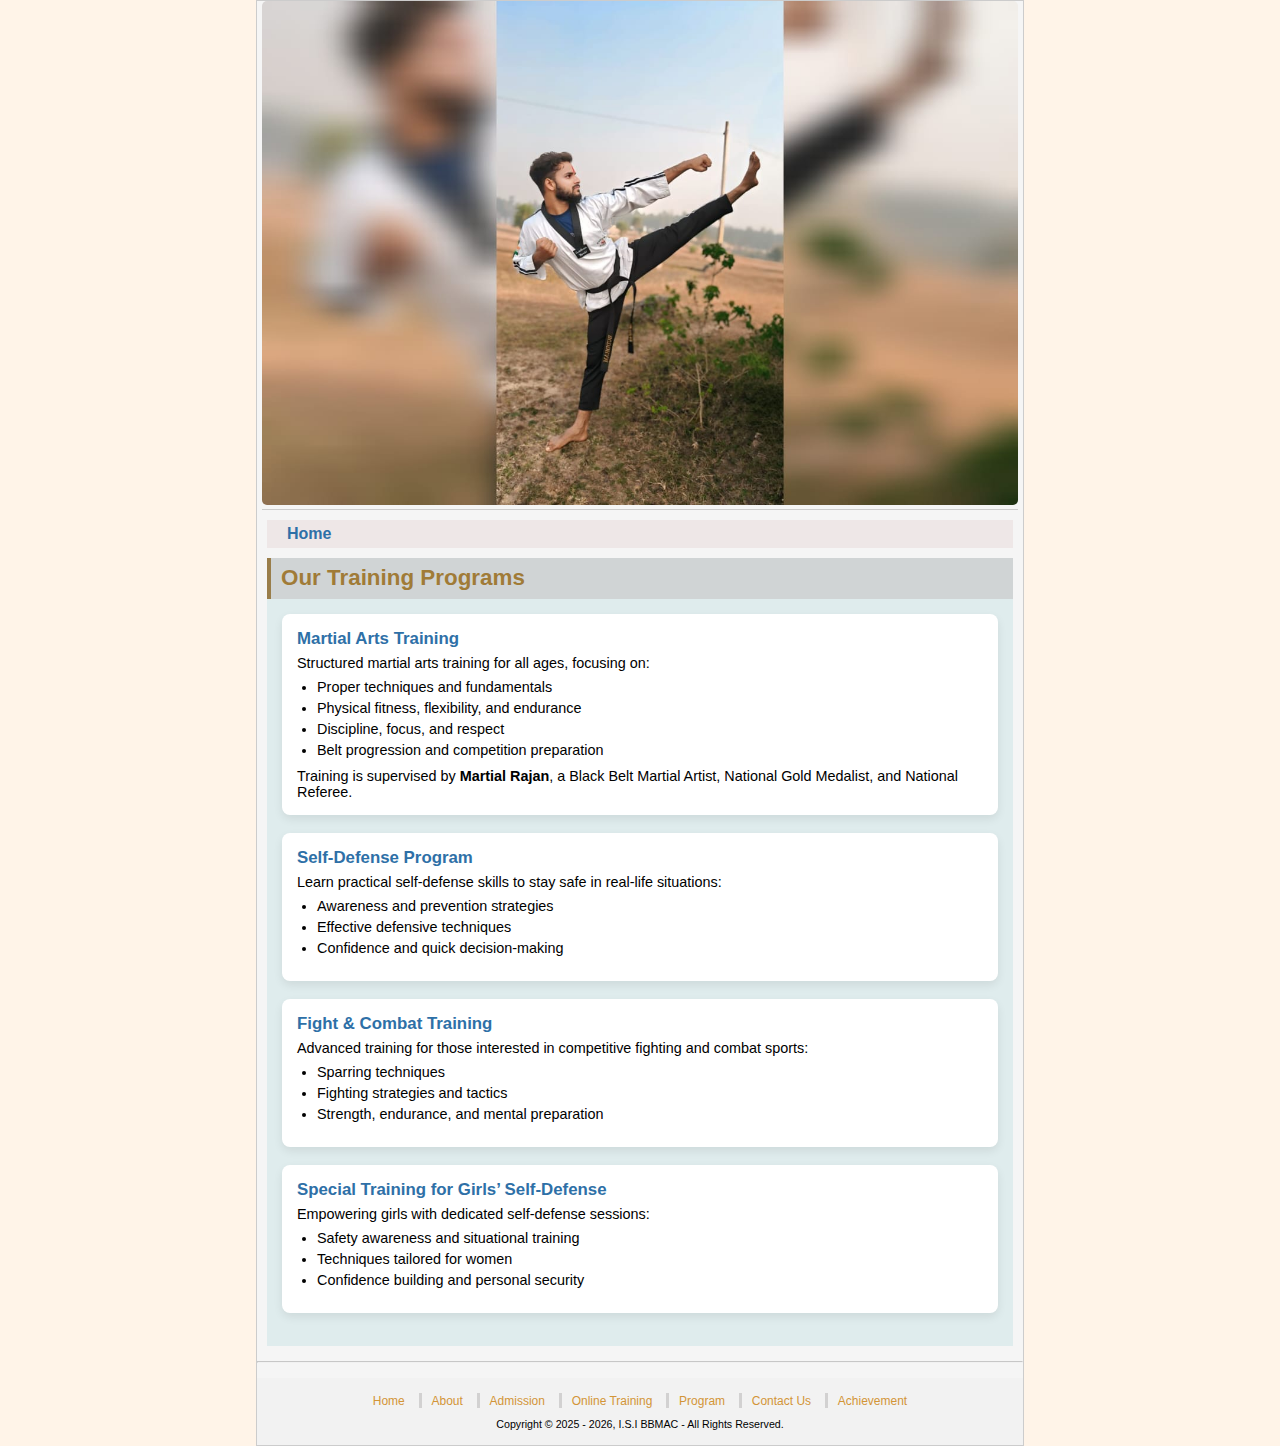
<file: html/event.html>
<!DOCTYPE html>
<html lang="en">
<head>
<meta charset="UTF-8" />
<meta name="viewport" content="width=device-width, initial-scale=1.0" />
<title>Program</title>

<style>
* {
  margin: 0;
  padding: 0;
  font-family: Verdana, Geneva, Tahoma, sans-serif;
  box-sizing: border-box;
}

body {
  background-color: rgba(255, 228, 196, 0.397);
}

.container {
  border: 0.1ch solid rgba(190, 190, 190, 0.76);
  width: 60%;
  min-height: 100vh;
  margin: auto;
  background-color: rgba(242, 245, 248, 0.801);
  animation: fadeIn 1s ease;
}

.header {
  border-bottom: 0.1ch solid rgba(190, 190, 190, 0.76);
  margin: 0 5px;
  animation: slideDown 1s ease;
}

.header img {
  width: 100%;
  border-radius: 5px;
}

.home {
  background-color: rgba(235, 225, 225, 0.747);
  margin: 10px;
  padding: 5px 20px;
  animation: fadeUp 1s ease;
}

.home a {
  color: #2e70a7;
  text-decoration: none;
  font-weight: bold;
}

.title-1 {
  background-color: rgba(202, 228, 230, 0.5);
  margin: 10px;
  animation: fadeUp 1.2s ease;
}

.title-1 h2 {
  background-color: rgba(199, 199, 199, 0.651);
  padding-left: 10px;
  font-size: 1.4em;
  line-height: 1.8em;
  color: #a07b37;
  border-left: 4px #997d4a solid;
  animation: slideLeft 1s ease;
}

.title-1 .content {
  padding: 15px;
  font-size: 0.9em;
}

.program {
  background: #ffffff;
  border-radius: 8px;
  padding: 15px;
  margin-bottom: 18px;
  box-shadow: 0 4px 10px rgba(0,0,0,0.08);
  transition: transform 0.4s ease, box-shadow 0.4s ease;
  animation: fadeUp 1.2s ease;
}

.program:hover {
  transform: translateY(-6px) scale(1.01);
  box-shadow: 0 10px 25px rgba(0,0,0,0.15);
}

.title-1 .content h3 {
  color: #2e70a7;
  margin-bottom: 6px;
}

.title-1 .content ul {
  margin-left: 20px;
  margin-top: 8px;
  margin-bottom: 10px;
}

.title-1 .content li {
  margin-bottom: 5px;
}

.bottom {
  background-color: #f0f0f0d3;
  text-align: center;
  padding: 15px;
  font-size: smaller;
  animation: fadeUp 1.5s ease;
}

.bottom a {
  color: rgb(211, 149, 55);
  text-decoration: none;
  font-size: 0.9em;
  transition: all 0.3s ease;
}

.bottom a:hover {
  color: #2e70a7;
  transform: translateY(-2px);
}

.v1 {
  border-left: 3px solid rgba(204, 202, 202, 0.836);
  height: 25px;
  margin: 0 10px;
}

.bottom p {
  margin-top: 10px;
  font-size: 0.8em;
}

hr {
  opacity: 0.5;
  margin: 15px 0;
}

/* Responsive */
@media (max-width: 1000px) {
  .container { width: 90%; }
}
@media (max-width: 500px) {
  .container { width: 99%; }
}

/* Animations */
@keyframes fadeIn {
  from { opacity: 0; }
  to { opacity: 1; }
}

@keyframes fadeUp {
  from { opacity: 0; transform: translateY(30px); }
  to { opacity: 1; transform: translateY(0); }
}

@keyframes slideDown {
  from { opacity: 0; transform: translateY(-40px); }
  to { opacity: 1; transform: translateY(0); }
}

@keyframes slideLeft {
  from { opacity: 0; transform: translateX(-40px); }
  to { opacity: 1; transform: translateX(0); }
}
</style>

<link rel="stylesheet" href="/css/header.css" />
</head>

<body>

<div class="container">
  <div class="header">
    <img src="../rajanUpdImg/stretch pose.jpeg" />
  </div>

  <div class="home">
    <a href="./index.html"> Home </a>
  </div>

  <div class="title-1">
    <h2>Our Training Programs</h2>

    <div class="content">

      <div class="program">
        <h3>Martial Arts Training</h3>
        <p>Structured martial arts training for all ages, focusing on:</p>
        <ul>
          <li>Proper techniques and fundamentals</li>
          <li>Physical fitness, flexibility, and endurance</li>
          <li>Discipline, focus, and respect</li>
          <li>Belt progression and competition preparation</li>
        </ul>
        <p>
          Training is supervised by <strong>Martial Rajan</strong>, a Black Belt Martial Artist,
          National Gold Medalist, and National Referee.
        </p>
      </div>

      <div class="program">
        <h3>Self-Defense Program</h3>
        <p>Learn practical self-defense skills to stay safe in real-life situations:</p>
        <ul>
          <li>Awareness and prevention strategies</li>
          <li>Effective defensive techniques</li>
          <li>Confidence and quick decision-making</li>
        </ul>
      </div>

      <div class="program">
        <h3>Fight & Combat Training</h3>
        <p>Advanced training for those interested in competitive fighting and combat sports:</p>
        <ul>
          <li>Sparring techniques</li>
          <li>Fighting strategies and tactics</li>
          <li>Strength, endurance, and mental preparation</li>
        </ul>
      </div>

      <div class="program">
        <h3>Special Training for Girls’ Self-Defense</h3>
        <p>Empowering girls with dedicated self-defense sessions:</p>
        <ul>
          <li>Safety awareness and situational training</li>
          <li>Techniques tailored for women</li>
          <li>Confidence building and personal security</li>
        </ul>
      </div>

    </div>
  </div>

  <hr />

    <div class="bottom">
        <div class="link" >
          <a href="./index.html">Home</a> <span class="v1"></span>
          <a href="../html/about.html">About</a>
          <span class="v1"></span>
          <a href="../html/admission.html">Admission</a> <span class="v1"></span>
          <a href="../html/schedule.html">Online Training</a> <span class="v1"></span>
          <a href="../html/event.html">Program</a> <span class="v1"></span>
          <a href="../html/master_asia.html">Contact Us</a> <span class="v1"></span>
          <a href="../html/achievement.html">Achievement</a> 
          <!-- <a href="html/affiliations.html">Affiliations</a> -->
        </div>
        <p>
          Copyright &copy; 2025 - <span id="currentYear">cont...</span>, I.S.I BBMAC
          - All Rights Reserved.
        </p>
      </div> 

</div>

<script src="/script.js"></script>
</body>
</html>
</file>
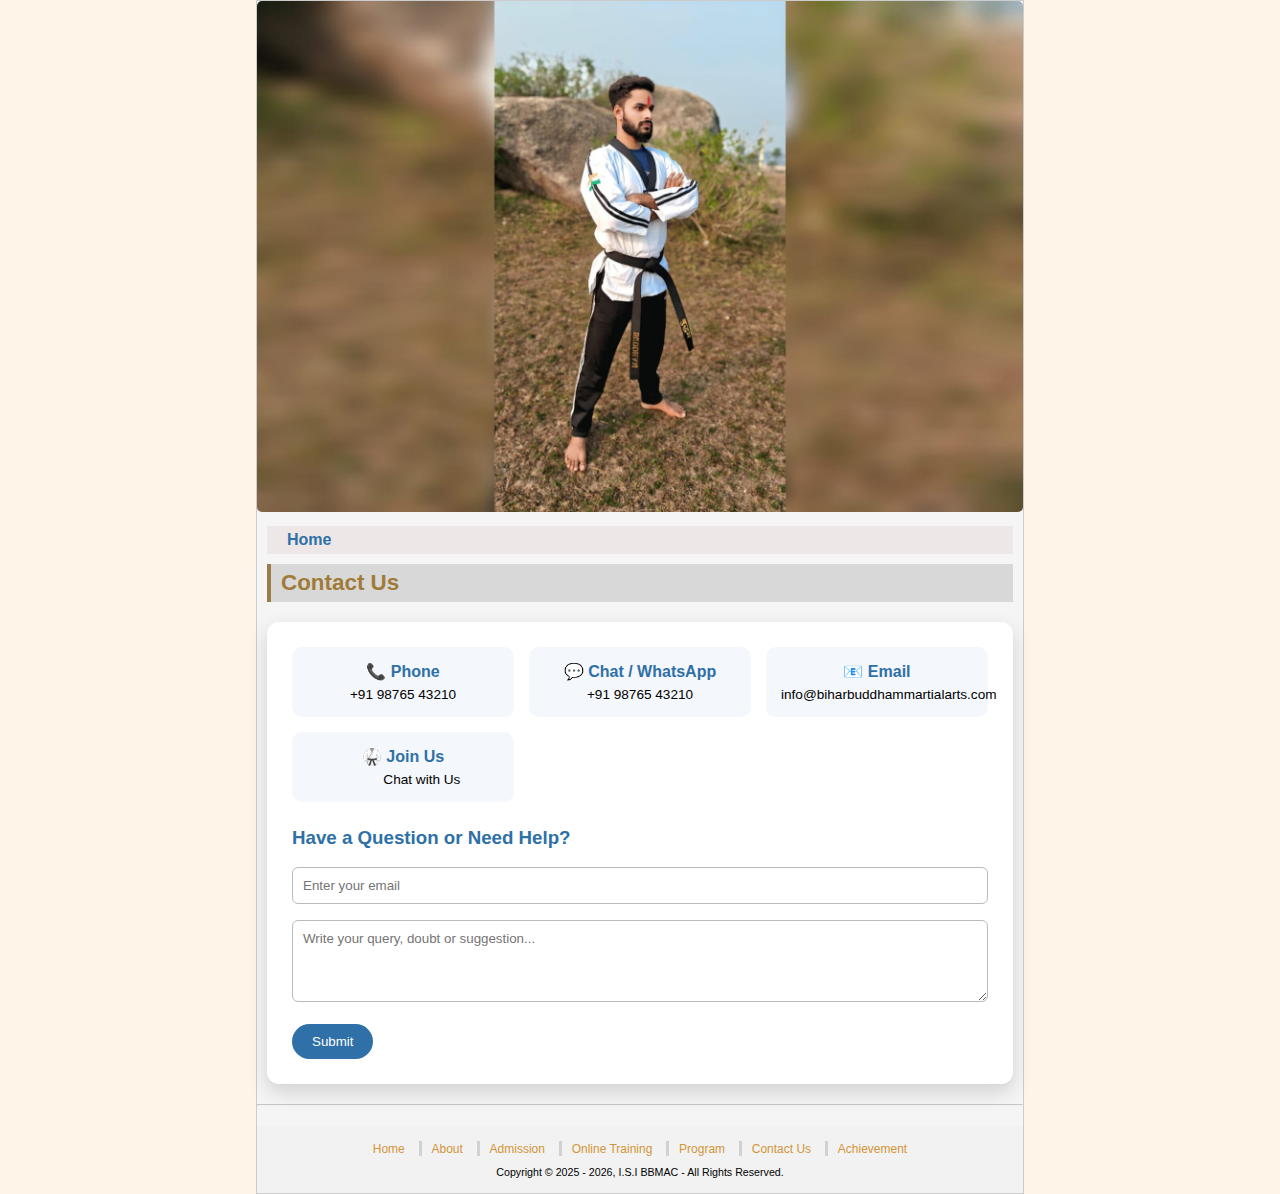
<file: html/master_asia.html>
<!DOCTYPE html>
<html lang="en">
<head>
<meta charset="UTF-8" />
<meta name="viewport" content="width=device-width, initial-scale=1.0" />
<title>Contact Us</title>

<style>
* {
  margin: 0;
  padding: 0;
  font-family: Verdana, Geneva, Tahoma, sans-serif;
  box-sizing: border-box;
}

body {
  background-color: rgba(255, 228, 196, 0.397);
}

.container {
  border: 0.1ch solid rgba(190, 190, 190, 0.76);
  width: 60%;
  min-height: 100vh;
  margin: auto;
  background-color: rgba(242, 245, 248, 0.801);
  animation: fadeIn 1s ease;
}

.header img {
  width: 100%;
  border-radius: 5px;
}

.home {
  background-color: rgba(235, 225, 225, 0.747);
  margin: 10px;
  padding: 5px 20px;
}

.home a {
  color: #2e70a7;
  text-decoration: none;
  font-weight: bold;
}

.title-1 {
  margin: 10px;
}

.title-1 h2 {
  background-color: rgba(199, 199, 199, 0.651);
  padding-left: 10px;
  font-size: 1.4em;
  line-height: 1.7em;
  color: #a07b37;
  border-left: 4px #997d4a solid;
  animation: slideLeft 1s ease;
}

/* Contact Card */
.contact-card {
  margin-top: 20px;
  background: #ffffff;
  border-radius: 12px;
  padding: 25px;
  box-shadow: 0 8px 20px rgba(0,0,0,0.15);
  animation: fadeUp 1.2s ease;
}

.contact-items {
  display: grid;
  grid-template-columns: repeat(auto-fit, minmax(180px, 1fr));
  gap: 15px;
  margin-bottom: 25px;
}

.contact-box {
  background: #f4f7fb;
  padding: 15px;
  border-radius: 10px;
  text-align: center;
  transition: 0.4s;
}

.contact-box:hover {
  transform: translateY(-6px) scale(1.03);
  box-shadow: 0 6px 15px rgba(0,0,0,0.15);
}

.contact-box h4 {
  color: #2e70a7;
  margin-bottom: 6px;
}

.contact-box p {
  font-size: 0.85em;
}

/* Form */
.form-box h3 {
  margin-bottom: 10px;
  color: #2e70a7;
}

.form-box input,
.form-box textarea {
  width: 100%;
  padding: 10px;
  margin: 8px 0;
  border-radius: 6px;
  border: 1px solid #bbb;
  outline: none;
  transition: 0.3s;
}

.form-box input:focus,
.form-box textarea:focus {
  border-color: #2e70a7;
  box-shadow: 0 0 5px rgba(46,112,167,0.5);
}

.form-box button {
  margin-top: 10px;
  padding: 10px 20px;
  background: #2e70a7;
  color: #fff;
  border: none;
  border-radius: 20px;
  cursor: pointer;
  transition: 0.3s;
}

.form-box button:hover {
  background: #1f547f;
  transform: scale(1.05);
}

/* Bottom */
.bottom {
  background-color: #f0f0f0d3;
  text-align: center;
  padding: 15px;
  font-size: smaller;
}

.bottom a {
  color: rgb(211, 149, 55);
  text-decoration: none;
  font-size: 0.9em;
  transition: 0.3s;
}

.bottom a:hover {
  color: #2e70a7;
  transform: translateY(-2px);
}

.v1 {
  border-left: 3px solid rgba(204, 202, 202, 0.836);
  height: 25px;
  margin: 0 10px;
}

.bottom p {
  margin-top: 10px;
  font-size: 0.8em;
}

hr { opacity: 0.5; margin: 20px 0; }

@media (max-width: 900px) {
  .container { width: 90%; }
}

@media (max-width: 500px) {
  .container { width: 99%; }
}

/* Animations */
@keyframes fadeIn {
  from { opacity: 0; }
  to { opacity: 1; }
}

@keyframes fadeUp {
  from { opacity: 0; transform: translateY(30px); }
  to { opacity: 1; transform: translateY(0); }
}

@keyframes slideLeft {
  from { opacity: 0; transform: translateX(-40px); }
  to { opacity: 1; transform: translateX(0); }
}
</style>

<link rel="stylesheet" href="/css/header.css" />
</head>

<body>

<div class="container">

  <div class="header">
    <img src="../rajanUpdImg/simplepose.jpeg" alt="loading..." />
  </div>

  <div class="home">
    <a href="../index.html"> Home </a>
  </div>

  <div class="title-1">
    <h2>Contact Us</h2>

    <div class="contact-card">

      <div class="contact-items">
        <div class="contact-box">
          <h4>📞 Phone</h4>
          <p>+91 98765 43210</p>
        </div>

        <div class="contact-box">
          <h4>💬 Chat / WhatsApp</h4>
          <p>+91 98765 43210</p>
        </div>

        <div class="contact-box">
          <h4>📧 Email</h4>
          <p>info@biharbuddhammartialarts.com</p>
        </div>

       <a href="https://wa.me/919876543210?text=Hello%20I%20want%20to%20join%20your%20martial%20arts%20academy" 
   target="_blank" class="contact-box" style="text-decoration:none; color:inherit;">
  <h4>🥋 Join Us</h4>
  <p>&nbsp;&nbsp;&nbsp;&nbsp;&nbsp;&nbsp;&nbsp;&nbsp;&nbsp; Chat with Us</p>
</a>

      </div>

      <div class="form-box">
        <h3>Have a Question or Need Help?</h3>
    <form action="mailto:academy@example.com" method="post" enctype="text/plain">
  <input type="email" name="Email" placeholder="Enter your email" required />
  <textarea name="Message" rows="4" placeholder="Write your query, doubt or suggestion..." required></textarea>
  <button type="submit">Submit</button>
</form>



      </div>

    </div>
  </div>

  <hr />

  <div class="bottom">
    <div class="link" >
          <a href="../index.html">Home</a> <span class="v1"></span>
          <a href="../html/about.html">About</a>
          <span class="v1"></span>
          <a href="../html/admission.html">Admission</a> <span class="v1"></span>
          <a href="../html/schedule.html">Online Training</a> <span class="v1"></span>
          <a href="../html/event.html">Program</a> <span class="v1"></span>
          <a href="../html/master_asia.html">Contact Us</a> <span class="v1"></span>
          <a href="../html/achievement.html">Achievement</a> 
          <!-- <a href="html/affiliations.html">Affiliations</a> -->
        </div>

    <p>
      Copyright &copy; 2025 - <span id="currentYear">2026</span>,
      I.S.I BBMAC - All Rights Reserved.
    </p>
  </div>

</div>

</body>
</html>
</file>
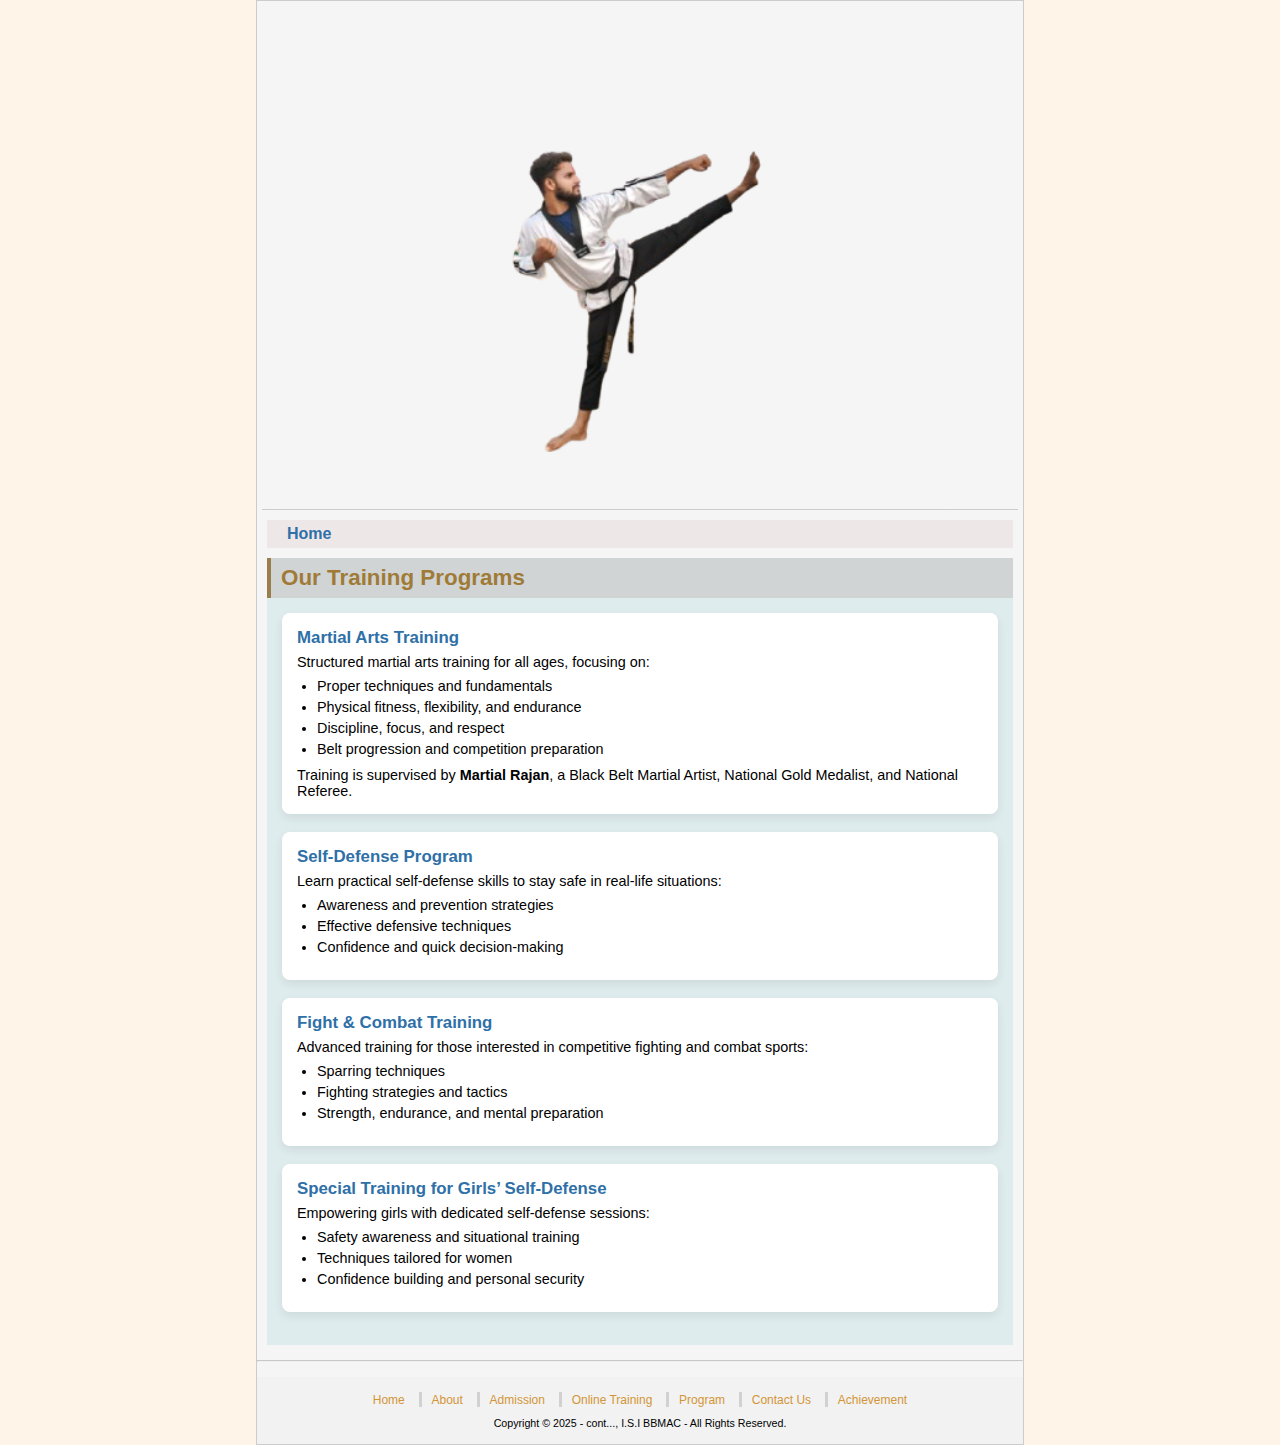
<file: html/program.html>
<!DOCTYPE html>
<html lang="en">
<head>
  <meta charset="UTF-8" />
  <meta name="viewport" content="width=device-width, initial-scale=1.0" />
  <title>Program</title>

  <!-- EVENT PAGE CSS ONLY -->
  <link rel="stylesheet" href="../css/program.css">
</head>

<body>

<div class="container">

  <div class="header">
    <img src="../rajanUpdImg/WhatsApp_Image_2026-01-15_at_4.18.31_PM-removebg-preview.png" />
  </div>

  <div class="home">
    <a href="/index.html"> Home </a>
  </div>

  <div class="title-1">
    <h2>Our Training Programs</h2>

    <div class="content">

      <div class="program">
        <h3>Martial Arts Training</h3>
        <p>Structured martial arts training for all ages, focusing on:</p>
        <ul>
          <li>Proper techniques and fundamentals</li>
          <li>Physical fitness, flexibility, and endurance</li>
          <li>Discipline, focus, and respect</li>
          <li>Belt progression and competition preparation</li>
        </ul>
        <p>
          Training is supervised by <strong>Martial Rajan</strong>, a Black Belt Martial Artist,
          National Gold Medalist, and National Referee.
        </p>
      </div>

      <div class="program">
        <h3>Self-Defense Program</h3>
        <p>Learn practical self-defense skills to stay safe in real-life situations:</p>
        <ul>
          <li>Awareness and prevention strategies</li>
          <li>Effective defensive techniques</li>
          <li>Confidence and quick decision-making</li>
        </ul>
      </div>

      <div class="program">
        <h3>Fight & Combat Training</h3>
        <p>Advanced training for those interested in competitive fighting and combat sports:</p>
        <ul>
          <li>Sparring techniques</li>
          <li>Fighting strategies and tactics</li>
          <li>Strength, endurance, and mental preparation</li>
        </ul>
      </div>

      <div class="program">
        <h3>Special Training for Girls’ Self-Defense</h3>
        <p>Empowering girls with dedicated self-defense sessions:</p>
        <ul>
          <li>Safety awareness and situational training</li>
          <li>Techniques tailored for women</li>
          <li>Confidence building and personal security</li>
        </ul>
      </div>

    </div>
  </div>

  <hr>

  <div class="bottom">
    <div class="link">
      <a href="/index.html">Home</a> <span class="v1"></span>
      <a href="../html/about.html">About</a> <span class="v1"></span>
      <a href="../html/admission.html">Admission</a> <span class="v1"></span>
      <a href="../html/training.html">Online Training</a> <span class="v1"></span>
      <a href="../html/program.html">Program</a> <span class="v1"></span>
      <a href="../html/contact.html">Contact Us</a> <span class="v1"></span>
      <a href="../html/achievement.html">Achievement</a>
    </div>

      <p>
        Copyright &copy; 2025 -
        <span id="currentYear">cont...</span>,
        I.S.I BBMAC - All Rights Reserved.
      </p>
  </div>

</div>

</body>
</html>
</file>
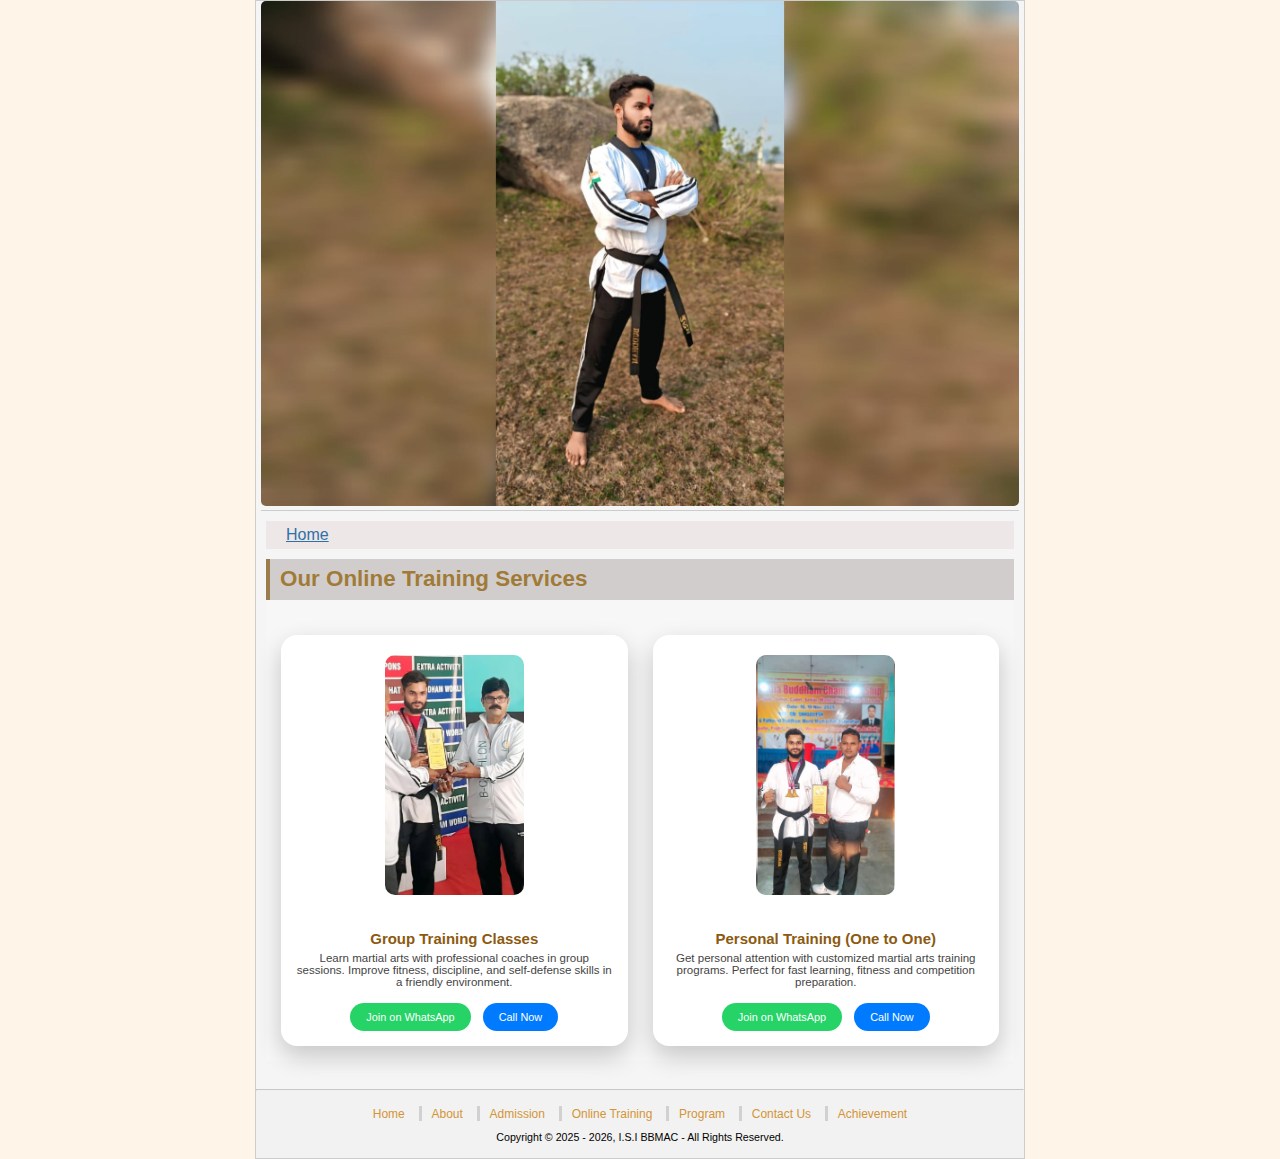
<file: html/schedule.html>
<!DOCTYPE html>
<html lang="en">
  <head>
    <meta charset="UTF-8" />
    <meta name="viewport" content="width=device-width, initial-scale=1.0" />
    <title>Online Training</title>

    <style>
      * {
        margin: 0;
        padding: 0;
        font-family: Verdana, Geneva, Tahoma, sans-serif;
      }

      body {
        background-color: rgba(255, 228, 196, 0.397);
      }

      .container {
        border: 0.1ch solid rgba(190, 190, 190, 0.76);

        width: 60%;
        min-height: 100vh;
        margin: auto;
        background-color: rgba(242, 245, 248, 0.801);
      }

      .header {
        border-bottom: 0.1ch solid rgba(190, 190, 190, 0.76);
        margin: 0 5px;
      }

      .header img {
        width: 100%;
        border-radius: 5px;
      }

      .home {
        background-color: rgba(235, 225, 225, 0.747);
        margin: 10px 10px;
        padding: 5px 20px;
      }

      .home a {
        color: #2e70a7;
      }

      .title-1 {
        margin: 10px 10px;
      }

      .title-1 h2 {
        background-color: rgba(141, 123, 123, 0.329);

        padding-left: 10px;
        font-size: 1.4em;
        line-height: 1.8em;
        font-weight: bold;
        color: #a07b37;
        border-left: 4px #997d4a solid;
      }

      .title-1 .content {
        padding: 15px;
        font-size: 0.8em;
      }

      .bottom a {
        color: rgb(211, 149, 55);
        text-decoration: none;
        margin-left: 15px;
        margin-left: 0;
        font-size: 0.9em;
      }

      .bottom {
        background-color: #f0f0f0d3;
        text-align: center;
        padding: 15px;
        font-size: smaller;
      }

      .v1 {
        border-left: 3px solid rgba(204, 202, 202, 0.836);
        height: 25px;
        margin: 0 10px;
      }

      hr {
        opacity: 0.5;
      }

      .bottom p {
        margin-top: 10px;
        font-size: 0.8em;
      }

      @media (min-width: 600px) and (max-width: 1000px) {
        .container {
          width: 90%;
        }
        .fullImg img {
          width: 86%;
        }
      }

      @media only screen and (max-width: 600px) {
        .container {
          width: 99%;
        }
        .fullImg img {
          width: 80%;
        }
      }








      /* ===== Training Cards Layout ===== */

.training-cards {
  display: grid;
  grid-template-columns: repeat(auto-fit, minmax(280px, 1fr));
  gap: 25px;
  margin-top: 20px;
}

.train-card {
  background: #ffffff;
  border-radius: 16px;
  overflow: hidden;
  box-shadow: 0 10px 25px rgba(0,0,0,0.2);
  transition: transform 0.4s ease, box-shadow 0.4s ease;
  text-align: center;
}

.train-card:hover {
  transform: translateY(-10px) scale(1.02);
  box-shadow: 0 16px 35px rgba(0,0,0,0.3);
}

.train-card img {
  width: 100%;
  height: 240px;
  object-fit: cover;
}

.train-card h3 {
  margin: 12px 0 5px;
  color: #8b5a10;
}

.train-card p {
  font-size: 0.9em;
  padding: 0 15px;
  color: #444;
}

.card-buttons {
  display: flex;
  justify-content: center;
  gap: 12px;
  padding: 15px;
  flex-wrap: wrap;
}

.btn {
  text-decoration: none;
  padding: 8px 16px;
  border-radius: 25px;
  font-size: 0.85em;
  color: #fff;
  transition: 0.3s ease;
}

.btn.whatsapp {
  background: #25D366;
}

.btn.call {
  background: #007bff;
}

.btn:hover {
  opacity: 0.85;
  transform: scale(1.05);
}

/* Mobile fine tuning */
@media (max-width: 600px) {
  .train-card img {
    height: 200px;
  }
}

    </style>
    <link rel="stylesheet" href="/css/style.css" />
    <link rel="stylesheet" href="/css/header.css" />
    <link rel="stylesheet" href="/css/member.css" />
  </head>

  <body>
    <div class="container">
      <div class="header">
        <img src="../rajanUpdImg/simplepose.jpeg" alt="loading..." />
      </div>

      <div class="home">
        <a href="./index.html"> Home </a>
      </div>
      <div class="title-1">
        <h2>Our Online Training Services</h2>
        <div class="content">

          
         

<div class="training-cards">

  <!-- GROUP TRAINING CARD -->
  <div class="train-card">
    <img src="../rajanUpdImg//medal2.jpeg" alt="Group Training">

    <h3>Group Training Classes</h3>
    <p>
      Learn martial arts with professional coaches in group sessions.
      Improve fitness, discipline, and self-defense skills in a friendly environment.
    </p>

    <div class="card-buttons">
      <a href="https://wa.me/919381103328" target="_blank" class="btn whatsapp">Join on WhatsApp</a>
      <a href="tel:+919494980714" class="btn call">Call Now</a>
    </div>
  </div>

  <!-- PERSONAL TRAINING CARD -->
  <div class="train-card">
    <img src="../rajanUpdImg/medal1.jpeg" alt="Personal Training">

    <h3>Personal Training (One to One)</h3>
    <p>
      Get personal attention with customized martial arts training programs.
      Perfect for fast learning, fitness and competition preparation.
    </p>

    <div class="card-buttons">
      <a href="https://wa.me/919381103328" target="_blank" class="btn whatsapp">Join on WhatsApp</a>
      <a href="tel:+919494980714" class="btn call">Call Now</a>
    </div>
  </div>

</div>



        </div>
      </div>

      <br />
      <hr />

       <div class="bottom">
       <div class="link" >
          <a href="./index.html">Home</a> <span class="v1"></span>
          <a href="../html/about.html">About</a>
          <span class="v1"></span>
          <a href="../html/admission.html">Admission</a> <span class="v1"></span>
          <a href="../html/schedule.html">Online Training</a> <span class="v1"></span>
          <a href="../html/event.html">Program</a> <span class="v1"></span>
          <a href="../html/master_asia.html">Contact Us</a> <span class="v1"></span>
          <a href="../html/achievement.html">Achievement</a> 
          <!-- <a href="html/affiliations.html">Affiliations</a> -->
        </div>
        <p>
          Copyright &copy; 2025 - <span id="currentYear">cont...</span>, I.S.I BBMAC
          - All Rights Reserved.
        </p>
      </div> 
    </div>
    <script src="/script.js"></script>
  </body>
</html>
</file>
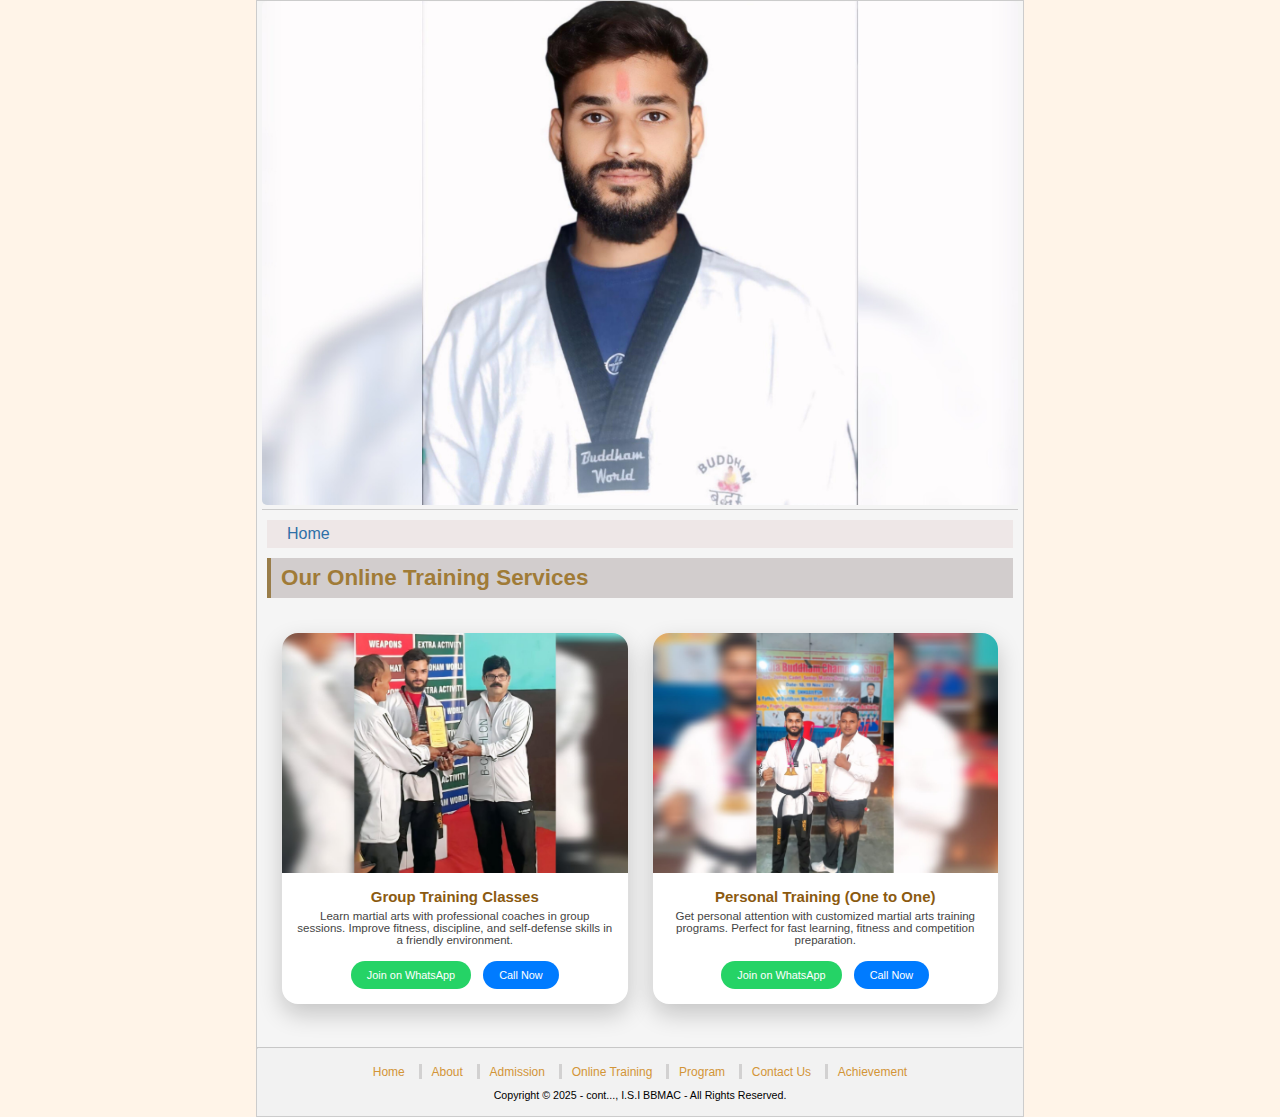
<file: html/training.html>
<!DOCTYPE html>
<html lang="en">
<head>
  <meta charset="UTF-8" />
  <meta name="viewport" content="width=device-width, initial-scale=1.0" />
  <title>Online Training</title>

  <!-- SCHEDULE PAGE CSS ONLY -->
  <link rel="stylesheet" href="../css/training.css" />
</head>

<body>
  <div class="container">

    <div class="header">
      <img src="../rajanUpdImg/simpleprofile.jpeg" alt="loading..." />
    </div>

    <div class="home">
      <a href="/index.html"> Home </a>
    </div>

    <div class="title-1">
      <h2>Our Online Training Services</h2>

      <div class="content">

        <div class="training-cards">

          <!-- GROUP TRAINING -->
          <div class="train-card">
            <img src="../rajanUpdImg/medal2.jpeg" alt="Group Training" />
            <h3>Group Training Classes</h3>
            <p>
              Learn martial arts with professional coaches in group sessions.
              Improve fitness, discipline, and self-defense skills in a friendly environment.
            </p>

            <div class="card-buttons">
              <a href="https://wa.me/919110134429" target="_blank" class="btn whatsapp">
                Join on WhatsApp
              </a>
              <a href="tel:+919110134429" class="btn call">
                Call Now
              </a>
            </div>
          </div>

          <!-- PERSONAL TRAINING -->
          <div class="train-card">
            <img src="../rajanUpdImg/medal1.jpeg" alt="Personal Training" />
            <h3>Personal Training (One to One)</h3>
            <p>
              Get personal attention with customized martial arts training programs.
              Perfect for fast learning, fitness and competition preparation.
            </p>

            <div class="card-buttons">
              <a href="https://wa.me/919110134429" target="_blank" class="btn whatsapp">
                Join on WhatsApp
              </a>
              <a href="tel:+919110134429" class="btn call">
                Call Now
              </a>
            </div>
          </div>

        </div>

      </div>
    </div>

    <br />
    <hr />

    <div class="bottom">
      <div class="link">
        <a href="/index.html">Home</a> <span class="v1"></span>
        <a href="../html/about.html">About</a> <span class="v1"></span>
        <a href="../html/admission.html">Admission</a> <span class="v1"></span>
        <a href="../html/training.html">Online Training</a> <span class="v1"></span>
        <a href="../html/program.html">Program</a> <span class="v1"></span>
        <a href="../html/contact.html">Contact Us</a> <span class="v1"></span>
        <a href="../html/achievement.html">Achievement</a>
      </div>

      <p>
        Copyright &copy; 2025 -
        <span id="currentYear">cont...</span>,
        I.S.I BBMAC - All Rights Reserved.
      </p>
    </div>

  </div>
</body>
</html>
</file>
<file: css/header.css>
.nav img{
    height: 40vh;
  }

  @media (min-width: 600px) and (max-width: 1000px) {
    
    .nav img{
      height: 40vh;
    }
  }

  @media only screen and (max-width: 600px) {
    .nav img{
        height: 20vh;
      }
  }
</file>
<file: css/admission.css>
* {
  margin: 0;
  padding: 0;
  font-family: Verdana, Geneva, Tahoma, sans-serif;
}

body {
  background-color: rgba(255, 228, 196, 0.397);
}

.container {
  border: 0.1ch solid rgba(190, 190, 190, 0.76);
  width: 60%;
  margin: auto;
  background-color: rgba(242, 245, 248, 0.801);
}

/* HEADER */
.header {
  border-bottom: 0.1ch solid rgba(190, 190, 190, 0.76);
  margin: 0 5px;
}

.header img {
  width: 100%;
  border-radius: 5px;
}

/* HOME BAR */
.home {
  background-color: rgba(235, 225, 225, 0.747);
  margin: 10px;
  padding: 5px 20px;
}

.home a {
  color: #2e70a7;
  text-decoration: none;
}

/* TITLE */
.title-1 {
  margin: 10px;
}

.title-1 h2 {
  background-color: rgba(199, 199, 199, 0.651);
  padding-left: 10px;
  font-size: 1.4em;
  line-height: 1.8em;
  font-weight: bold;
  color: #a07b37;
  border-left: 4px #997d4a solid;
}

.title-1 .content {
  padding: 15px;
  font-size: 0.8em;
}

/* FOOTER */
.bottom {
  background-color: #f0f0f0d3;
  text-align: center;
  padding: 15px;
  font-size: smaller;
}

.bottom a {
  color: rgb(211, 149, 55);
  text-decoration: none;
  font-size: 0.9em;
}

.v1 {
  border-left: 3px solid rgba(204, 202, 202, 0.836);
  height: 25px;
  margin: 0 10px;
}

.bottom p {
  margin-top: 10px;
  font-size: 0.8em;
}

hr {
  opacity: 0.5;
}

/* OLD FORM SUPPORT (kept for future use) */
iframe {
  margin-left: 50px;
  height: 230vh;
}

.imgsh img {
  width: 40%;
  margin-left: 45px;
  margin-top: 30px;
  border-radius: 7px;
  border: 1px solid black;
}

.form {
  margin-left: 40px;
}

/* RESPONSIVE */
@media (min-width: 800px) and (max-width: 1000px) {
  .container {
    width: 90%;
  }
  iframe {
    width: 90%;
    height: 230vh;
  }
}

@media (min-width: 600px) and (max-width: 900px) {
  .container {
    width: 90%;
  }
  iframe {
    width: 90%;
    height: 230vh;
  }
}

@media only screen and (max-width: 600px) {
  .container {
    width: 99%;
  }

  .imgsh img {
    width: 35%;
    margin-left: 30px;
    margin-top: 25px;
  }

  iframe {
    width: 90%;
    height: 230vh;
  }

  .form {
    margin-left: 17px;
  }
}
</file>
<file: css/contact.css>
* {
  margin: 0;
  padding: 0;
  font-family: Verdana, Geneva, Tahoma, sans-serif;
  box-sizing: border-box;
}

body {
  background-color: rgba(255, 228, 196, 0.397);
}

/* CONTAINER */
.container {
  border: 0.1ch solid rgba(190, 190, 190, 0.76);
  width: 60%;
  min-height: 100vh;
  margin: auto;
  background-color: rgba(242, 245, 248, 0.801);
  animation: fadeIn 1s ease;
}

/* HEADER */
.header img {
  width: 100%;
  border-radius: 5px;
}

/* HOME BAR */
.home {
  background-color: rgba(235, 225, 225, 0.747);
  margin: 10px;
  padding: 5px 20px;
}

.home a {
  color: #2e70a7;
  text-decoration: none;
  font-weight: bold;
}

/* TITLE */
.title-1 {
  margin: 10px;
}

.title-1 h2 {
  background-color: rgba(199, 199, 199, 0.651);
  padding-left: 10px;
  font-size: 1.4em;
  line-height: 1.7em;
  color: #a07b37;
  border-left: 4px #997d4a solid;
  animation: slideLeft 1s ease;
}

/* CONTACT CARD */
.contact-card {
  margin-top: 20px;
  background: #ffffff;
  border-radius: 12px;
  padding: 25px;
  box-shadow: 0 8px 20px rgba(0,0,0,0.15);
  animation: fadeUp 1.2s ease;
}

.contact-items {
  display: grid;
  grid-template-columns: repeat(auto-fit, minmax(180px, 1fr));
  gap: 15px;
  margin-bottom: 25px;
}

.contact-box {
  background: #f4f7fb;
  padding: 15px;
  border-radius: 10px;
  text-align: center;
  transition: 0.4s;
}

.contact-box:hover {
  transform: translateY(-6px) scale(1.03);
  box-shadow: 0 6px 15px rgba(0,0,0,0.15);
}

.contact-box h4 {
  color: #2e70a7;
  margin-bottom: 6px;
}

.contact-box p {
  font-size: 0.85em;
}

/* FORM */
.form-box h3 {
  margin-bottom: 10px;
  color: #2e70a7;
}

.form-box input,
.form-box textarea {
  width: 100%;
  padding: 10px;
  margin: 8px 0;
  border-radius: 6px;
  border: 1px solid #bbb;
  outline: none;
  transition: 0.3s;
}

.form-box input:focus,
.form-box textarea:focus {
  border-color: #2e70a7;
  box-shadow: 0 0 5px rgba(46,112,167,0.5);
}

.form-box button {
  margin-top: 10px;
  padding: 10px 20px;
  background: #2e70a7;
  color: #fff;
  border: none;
  border-radius: 20px;
  cursor: pointer;
  transition: 0.3s;
}

.form-box button:hover {
  background: #1f547f;
  transform: scale(1.05);
}

/* FOOTER */
.bottom {
  background-color: #f0f0f0d3;
  text-align: center;
  padding: 15px;
  font-size: smaller;
}

.bottom a {
  color: rgb(211, 149, 55);
  text-decoration: none;
  font-size: 0.9em;
}

.v1 {
  border-left: 3px solid rgba(204, 202, 202, 0.836);
  height: 25px;
  margin: 0 10px;
}

.bottom p {
  margin-top: 10px;
  font-size: 0.8em;
}

hr {
  opacity: 0.5;
  margin: 20px 0;
}

/* RESPONSIVE */
@media (max-width: 900px) {
  .container { width: 90%; }
}

@media (max-width: 500px) {
  .container { width: 99%; }
}

/* ANIMATIONS */
@keyframes fadeIn {
  from { opacity: 0; }
  to { opacity: 1; }
}

@keyframes fadeUp {
  from { opacity: 0; transform: translateY(30px); }
  to { opacity: 1; transform: translateY(0); }
}

@keyframes slideLeft {
  from { opacity: 0; transform: translateX(-40px); }
  to { opacity: 1; transform: translateX(0); }
}
</file>
<file: css/program.css>
* {
  margin: 0;
  padding: 0;
  font-family: Verdana, Geneva, Tahoma, sans-serif;
  box-sizing: border-box;
}

body {
  background-color: rgba(255, 228, 196, 0.397);
}

/* CONTAINER */
.container {
  border: 0.1ch solid rgba(190, 190, 190, 0.76);
  width: 60%;
  min-height: 100vh;
  margin: auto;
  background-color: rgba(242, 245, 248, 0.801);
  animation: fadeIn 1s ease;
}

/* HEADER */
.header {
  border-bottom: 0.1ch solid rgba(190, 190, 190, 0.76);
  margin: 0 5px;
  animation: slideDown 1s ease;
}

.header img {
  width: 100%;
  border-radius: 5px;
}

/* HOME BAR */
.home {
  background-color: rgba(235, 225, 225, 0.747);
  margin: 10px;
  padding: 5px 20px;
  animation: fadeUp 1s ease;
}

.home a {
  color: #2e70a7;
  text-decoration: none;
  font-weight: bold;
}

/* TITLE */
.title-1 {
  background-color: rgba(202, 228, 230, 0.5);
  margin: 10px;
  animation: fadeUp 1.2s ease;
}

.title-1 h2 {
  background-color: rgba(199, 199, 199, 0.651);
  padding-left: 10px;
  font-size: 1.4em;
  line-height: 1.8em;
  color: #a07b37;
  border-left: 4px #997d4a solid;
  animation: slideLeft 1s ease;
}

.title-1 .content {
  padding: 15px;
  font-size: 0.9em;
}

/* PROGRAM CARDS */
.program {
  background: #ffffff;
  border-radius: 8px;
  padding: 15px;
  margin-bottom: 18px;
  box-shadow: 0 4px 10px rgba(0,0,0,0.08);
  transition: transform 0.4s ease, box-shadow 0.4s ease;
  animation: fadeUp 1.2s ease;
}

.program:hover {
  transform: translateY(-6px) scale(1.01);
  box-shadow: 0 10px 25px rgba(0,0,0,0.15);
}

.title-1 .content h3 {
  color: #2e70a7;
  margin-bottom: 6px;
}

.title-1 .content ul {
  margin-left: 20px;
  margin-top: 8px;
  margin-bottom: 10px;
}

.title-1 .content li {
  margin-bottom: 5px;
}

/* FOOTER */
.bottom {
  background-color: #f0f0f0d3;
  text-align: center;
  padding: 15px;
  font-size: smaller;
  animation: fadeUp 1.5s ease;
}

.bottom a {
  color: rgb(211, 149, 55);
  text-decoration: none;
  font-size: 0.9em;
}

.v1 {
  border-left: 3px solid rgba(204, 202, 202, 0.836);
  height: 25px;
  margin: 0 10px;
}

.bottom p {
  margin-top: 10px;
  font-size: 0.8em;
}

hr {
  opacity: 0.5;
  margin: 15px 0;
}

/* RESPONSIVE */
@media (max-width: 1000px) {
  .container { width: 90%; }
}

@media (max-width: 500px) {
  .container { width: 99%; }
}

/* ANIMATIONS */
@keyframes fadeIn {
  from { opacity: 0; }
  to { opacity: 1; }
}

@keyframes fadeUp {
  from { opacity: 0; transform: translateY(30px); }
  to { opacity: 1; transform: translateY(0); }
}

@keyframes slideDown {
  from { opacity: 0; transform: translateY(-40px); }
  to { opacity: 1; transform: translateY(0); }
}

@keyframes slideLeft {
  from { opacity: 0; transform: translateX(-40px); }
  to { opacity: 1; transform: translateX(0); }
}
</file>
<file: css/style.css>
.content {
  font-family: Arial, sans-serif;
  background-color: #f7f7f7;
  text-align: center;
  user-select: none;
}

h1 {
  color: #333;
}

table {
  margin: 20px auto;
  border-collapse: collapse;
  width: 80%;
  max-width: 600px;
}

th, td {
  padding: 10px;
  border: 1px solid #ddd;
}

th {
  background-color: #f2f2f2;
  font-weight: bold;
}

tr:nth-child(even) {
  background-color: #f2f2f2;
}

tr:hover {
  background-color: #ddd;
}
</file>
<file: css/member.css>
.content img{
      width: 40%;
      /* height: 40%; */
      margin: 20px 35px;
      border-radius: 10px;
     }

     .logo img{
      height: 12%;
      width: 12%;
      margin: 20px 25px;
      
      /* background-color: black; */
     }
     .logo{
     border: 0.1ch solid rgb(63, 98, 214);
     border-radius: 10px;
     margin: 0 35px;
      display: flex;
      justify-content: center;
      align-items: center;
      padding: 0px 0px;
     }

     .fullImg img{     
     
      width: 90%;
    }
    @media (min-width: 800px) and (max-width: 1200px) {
      /* .container {
        width: 90%;
      } */

      .content img{
      width: 40%;
    
     }
    
     .logo img{
      height: 12%;
      width: 12%;
      margin: 20px 30px;
    
     }
     .logo{
     
     /* margin: 0 35px; */
     margin-right: 85px;
      
     }
    }
    @media (min-width: 500px) and (max-width: 800px){
      /* .container {
        width: 90%;
      } */
      .content img{
      width: 40%;
      margin: 5px 20px;
    
     }
     .fullImg img{     
      /* margin-right: 40px;   */
      width: 87%;
    }

     .logo img{    
      height: 11%;
      width: 11%;
      margin: 15px 20px;
    
     }
     .logo{
     
     /* margin-left:  35px; */
     margin-right: 60px;
     margin-left: 35px;
     margin-bottom: 10px;
      
     }

    }
    @media only screen and (max-width: 600px) {
/*      
     .container {
        width: 99%;
      } */
      .fullImg img{     
      
        width: 80%;
      }
      .content img{
      width: 60%;
      margin: 5px 70px;
    
     }
     .logo img{
      height: 11%;
      width: 11%;
      margin: 15px 15px;
    
     }
     .logo{
     /* background-color: black; */
     /* margin: 0 35px; */
    
     margin-right: 0px;
     margin-left: 0px;
     margin-bottom: 10px;
     width: 100%;
      
     }
    }
    
    @media only screen and (max-width: 320px) {
      .logo img{
      height: 11%;
      width: 10%;
      margin: 15px 13px;
    
     }
     .logo{
    
     margin-right: 0px;
     margin-left: 0px;
     margin-bottom: 10px;
      
     }
    }
</file>
<file: css/training.css>
* {
  margin: 0;
  padding: 0;
  font-family: Verdana, Geneva, Tahoma, sans-serif;
  box-sizing: border-box;
}

body {
  background-color: rgba(255, 228, 196, 0.397);
}

/* CONTAINER */
.container {
  border: 0.1ch solid rgba(190, 190, 190, 0.76);
  width: 60%;
  min-height: 100vh;
  margin: auto;
  background-color: rgba(242, 245, 248, 0.801);
}

/* HEADER */
.header {
  border-bottom: 0.1ch solid rgba(190, 190, 190, 0.76);
  margin: 0 5px;
}

.header img {
  width: 100%;
  border-radius: 5px;
}

/* HOME */
.home {
  background-color: rgba(235, 225, 225, 0.747);
  margin: 10px;
  padding: 5px 20px;
}

.home a {
  color: #2e70a7;
  text-decoration: none;
}

/* TITLE */
.title-1 {
  margin: 10px;
}

.title-1 h2 {
  background-color: rgba(141, 123, 123, 0.329);
  padding-left: 10px;
  font-size: 1.4em;
  line-height: 1.8em;
  font-weight: bold;
  color: #a07b37;
  border-left: 4px #997d4a solid;
}

.title-1 .content {
  padding: 15px;
  font-size: 0.8em;
}

/* TRAINING CARDS */
.training-cards {
  display: grid;
  grid-template-columns: repeat(auto-fit, minmax(280px, 1fr));
  gap: 25px;
  margin-top: 20px;
}

.train-card {
  background: #ffffff;
  border-radius: 16px;
  overflow: hidden;
  box-shadow: 0 10px 25px rgba(0,0,0,0.2);
  transition: transform 0.4s ease, box-shadow 0.4s ease;
  text-align: center;
}

.train-card:hover {
  transform: translateY(-10px) scale(1.02);
  box-shadow: 0 16px 35px rgba(0,0,0,0.3);
}

.train-card img {
  width: 100%;
  height: 240px;
  object-fit: cover;
}

.train-card h3 {
  margin: 12px 0 5px;
  color: #8b5a10;
}

.train-card p {
  font-size: 0.9em;
  padding: 0 15px;
  color: #444;
}

/* BUTTONS */
.card-buttons {
  display: flex;
  justify-content: center;
  gap: 12px;
  padding: 15px;
  flex-wrap: wrap;
}

.btn {
  text-decoration: none;
  padding: 8px 16px;
  border-radius: 25px;
  font-size: 0.85em;
  color: #fff;
  transition: 0.3s ease;
}

.btn.whatsapp {
  background: #25D366;
}

.btn.call {
  background: #007bff;
}

.btn:hover {
  opacity: 0.85;
  transform: scale(1.05);
}

/* FOOTER */
.bottom {
  background-color: #f0f0f0d3;
  text-align: center;
  padding: 15px;
  font-size: smaller;
}

.bottom a {
  color: rgb(211, 149, 55);
  text-decoration: none;
  font-size: 0.9em;
}

.v1 {
  border-left: 3px solid rgba(204, 202, 202, 0.836);
  height: 25px;
  margin: 0 10px;
}

.bottom p {
  margin-top: 10px;
  font-size: 0.8em;
}

hr {
  opacity: 0.5;
}

/* RESPONSIVE */
@media (min-width: 600px) and (max-width: 1000px) {
  .container {
    width: 90%;
  }
}

@media only screen and (max-width: 600px) {
  .container {
    width: 99%;
  }
  .train-card img {
    height: 200px;
  }
}
</file>
<file: css/index.css>
/* ===============================
   GLOBAL RESET
================================ */
body {
  box-sizing: border-box;
  background-color: black;
}

* {
  padding: 0;
  margin: 0;
}

/* ===============================
   HEADER
================================ */
header {
  margin: auto;
  display: flex;
  flex-direction: row;
  color: rgba(177, 177, 177, 0.87);
  padding: 10px;
  background-color: rgb(61, 60, 60);
  justify-content: center;
  align-items: center;
  border-radius: 3px;
}

header img {
  width: 80px;
  height: 80px;
}

header p {
  text-align: center;
  color: white;
  font-family: Verdana, Geneva, Tahoma, sans-serif;
  font-size: 1.2em;
  margin: 0 145px;
}

/* ===============================
   NAV / CAROUSEL
================================ */
.nav {
  width: 54%;
  margin: auto;
  margin-top: 5px;
}

.nav img {
  width: 100%;
  border-radius: 8px;
  height: 60vh;
}

.carousel-item {
  transition: transform 1.8s ease, opacity 0.5s ease-out;
}

.bor {
  background-color: rgba(22, 51, 214, 0.452);
  border-radius: 5px 5px 0 0;
  width: 100px;
  margin: auto;
}

/* ===============================
   CONTAINER
================================ */
.container {
  min-height: 100vh;
  width: 55vw;
  margin: auto;
  padding: 10px;
}

/* ===============================
   MENU
================================ */
.box-0 {
  font-size: 1.2rem;
  font-family: "Segoe UI", Tahoma, Geneva, Verdana, sans-serif;
}

.box-0 a,
.box-2 a,
.box-3 a,
.box-5 a,
.bottom a {
  color: rgb(211, 149, 55);
  text-decoration: none;
  margin-left: 15px;
}

.log-1 {
  padding-left: 70px;
}

.log {
  display: inline-flex;
  justify-content: center;
  align-items: center;
  margin: 3px 25px;
}

.box-0 img,
.box-2 img,
.box-4 img {
  width: 25px;
  height: 25px;
}

/* ===============================
   CONTENT BOXES
================================ */
.box-2,
.box-3 {
  color: white;
  font-family: Verdana, Geneva, Tahoma, sans-serif;
  font-size: 0.8rem;
}

.box-4 {
  color: white;
}

.box-4 h3 {
  font-family: sans-serif;
  display: flex;
  color: rgba(240, 248, 255, 0.918);
}

.box-4 span {
  font-size: 0.85em;
}

.box-4 p {
  font-size: 14px;
  margin: auto;
  display: flex;
  line-height: 1.5;
}

.box-4 p img {
  margin: 6px;
  width: 156px;
  height: 158px;
}

/* ===============================
   IMAGE GRID
================================ */
.simple-grid {
  display: grid;
  grid-template-columns: repeat(auto-fit, minmax(260px, 1fr));
  gap: 20px;
  margin-top: 18px;
}

.simple-card {
  background: #111;
  border-radius: 12px;
  overflow: hidden;
  text-align: center;
}

.simple-card img {
  width: 100%;
  height: 400px;
  object-fit: cover;
}

.simple-card p {
  color: #ddd;
  padding: 10px;
}

/* ===============================
   LOGO STRIP
================================ */
.logo {
  width: 54%;
  margin: auto;
  border: 0.1ch solid rgb(63, 98, 214);
  border-radius: 10px;
  display: flex;
  justify-content: center;
  align-items: center;
}

.logo img {
  width: 13%;
  margin: 10px 22px;
}

/* ===============================
   HAMBURGER
================================ */
.hmbrg {
  width: 57%;
  display: none;
  flex-direction: column;
  align-items: flex-end;
  padding-right: 10px;
  margin: 5px auto;
}

.hmbrg div {
  width: 30px;
  height: 3px;
  background-color: rgb(250, 236, 236);
  margin: 5px 0;
}

/* ===============================
   CONTACT
================================ */
.box-5 {
  color: white;
  font-size: 1rem;
}

/* ===============================
   FOOTER
================================ */
.bottom {
  padding: 5px 0px;
  font-size: smaller;
  text-align: center;
}

.bottom p {
  margin-top: 5px;
  color: white;
}

.v1 {
  border-left: 3px solid rgba(255, 255, 255, 0.836);
  height: 25px;
  margin: 0 10px;
}

/* ===============================
   RESPONSIVE (ALL)
================================ */
@media only screen and (max-width: 600px) {
  .hmbrg {
    display: flex;
    width: 98%;
  }

  .nav,
  .logo,
  .container {
    width: 99%;
  }

  .logo img {
  width: 13%;
  /* margin: 10px 22px; */
  margin: 10px;
}

  header p {
    margin: auto;
    font-size: 0.8em;
  }

  .box-4 p {
    flex-direction: column;
  }

  .box-4 p img {
    margin: auto;
  }

  .simple-card img {
    height: 260px;
  }
}

@media (min-width: 600px) and (max-width: 1000px) {
  .nav img {
    height: 50vh;
  }
  .box-4 p {
    flex-direction: column;
  }
  .log {
  display: block;
}
.log-1 {
  padding-left: 0px;
}
}

@media only screen and (max-width: 600px) {
 
  .nav img {
    height: 30vh;
  }
  .log {
  display: block;
}
.log-1 {
  padding-left: 0px;
}
}
</file>
